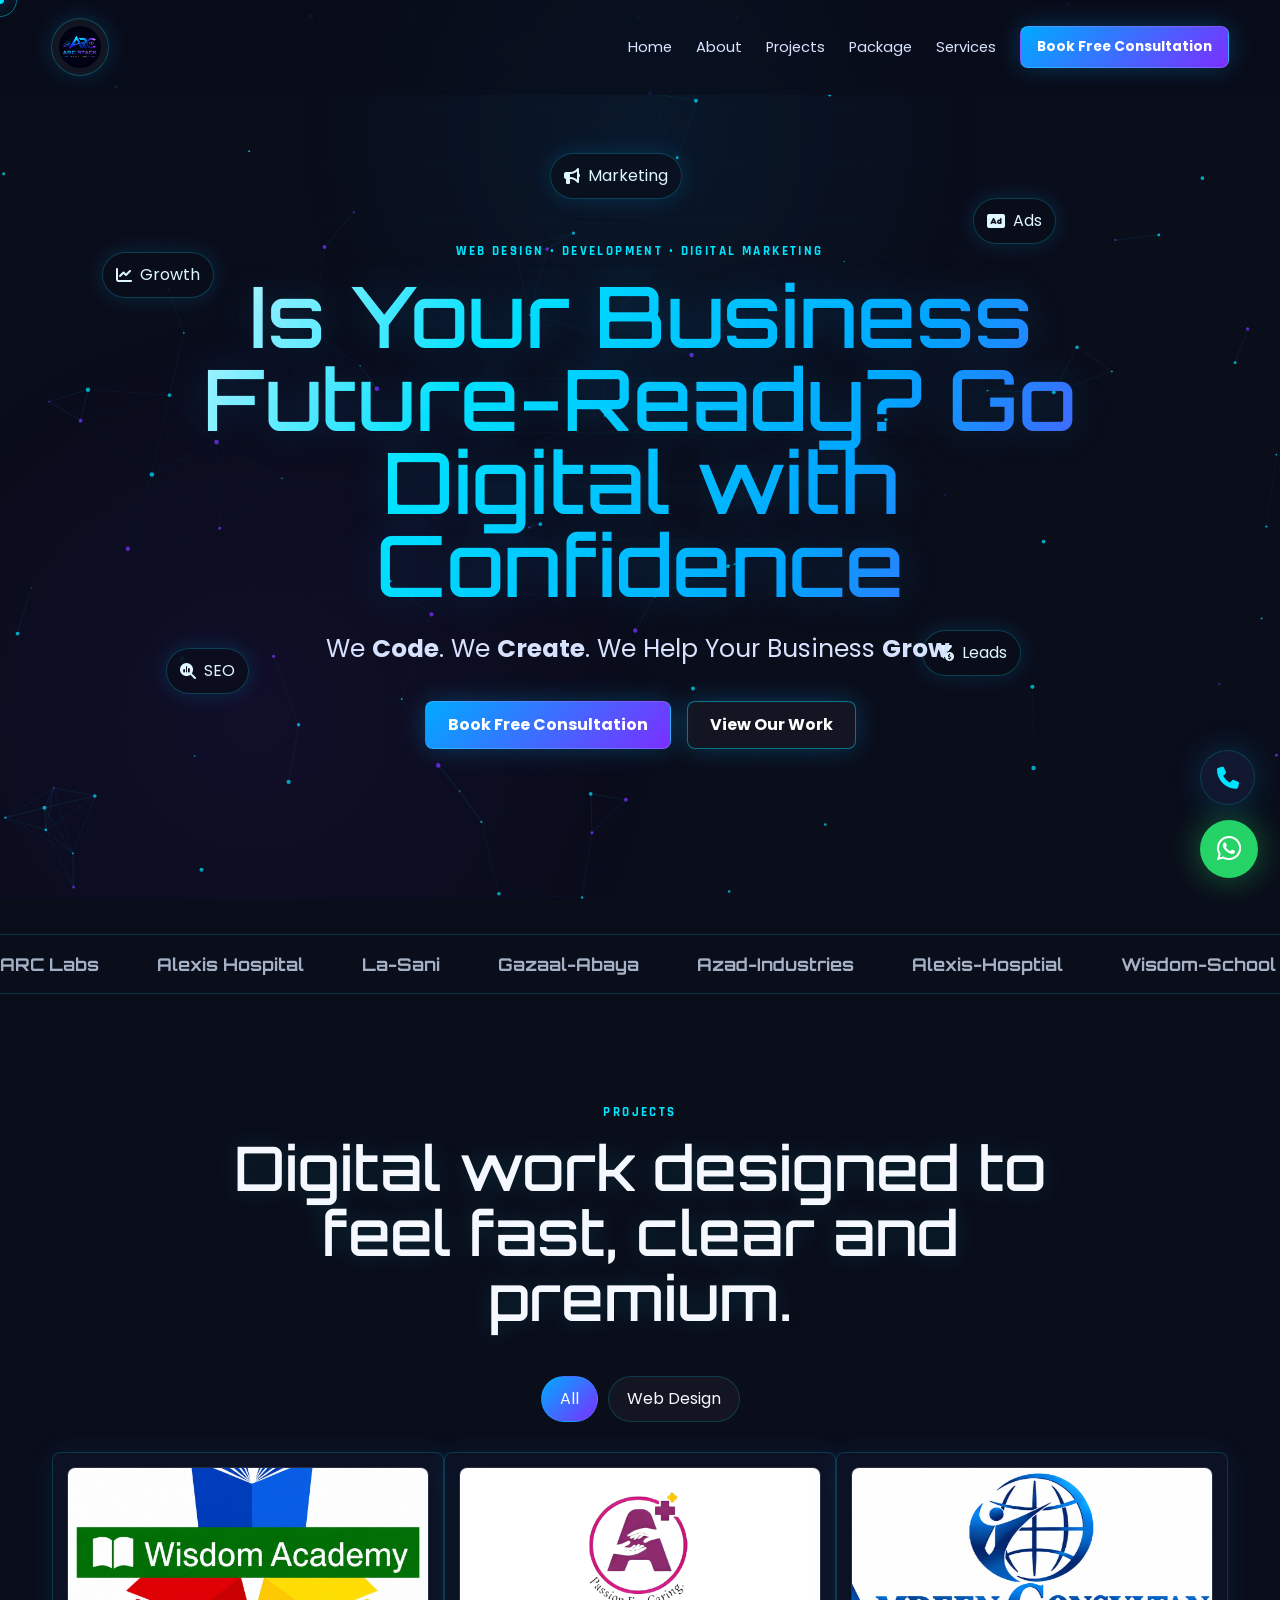
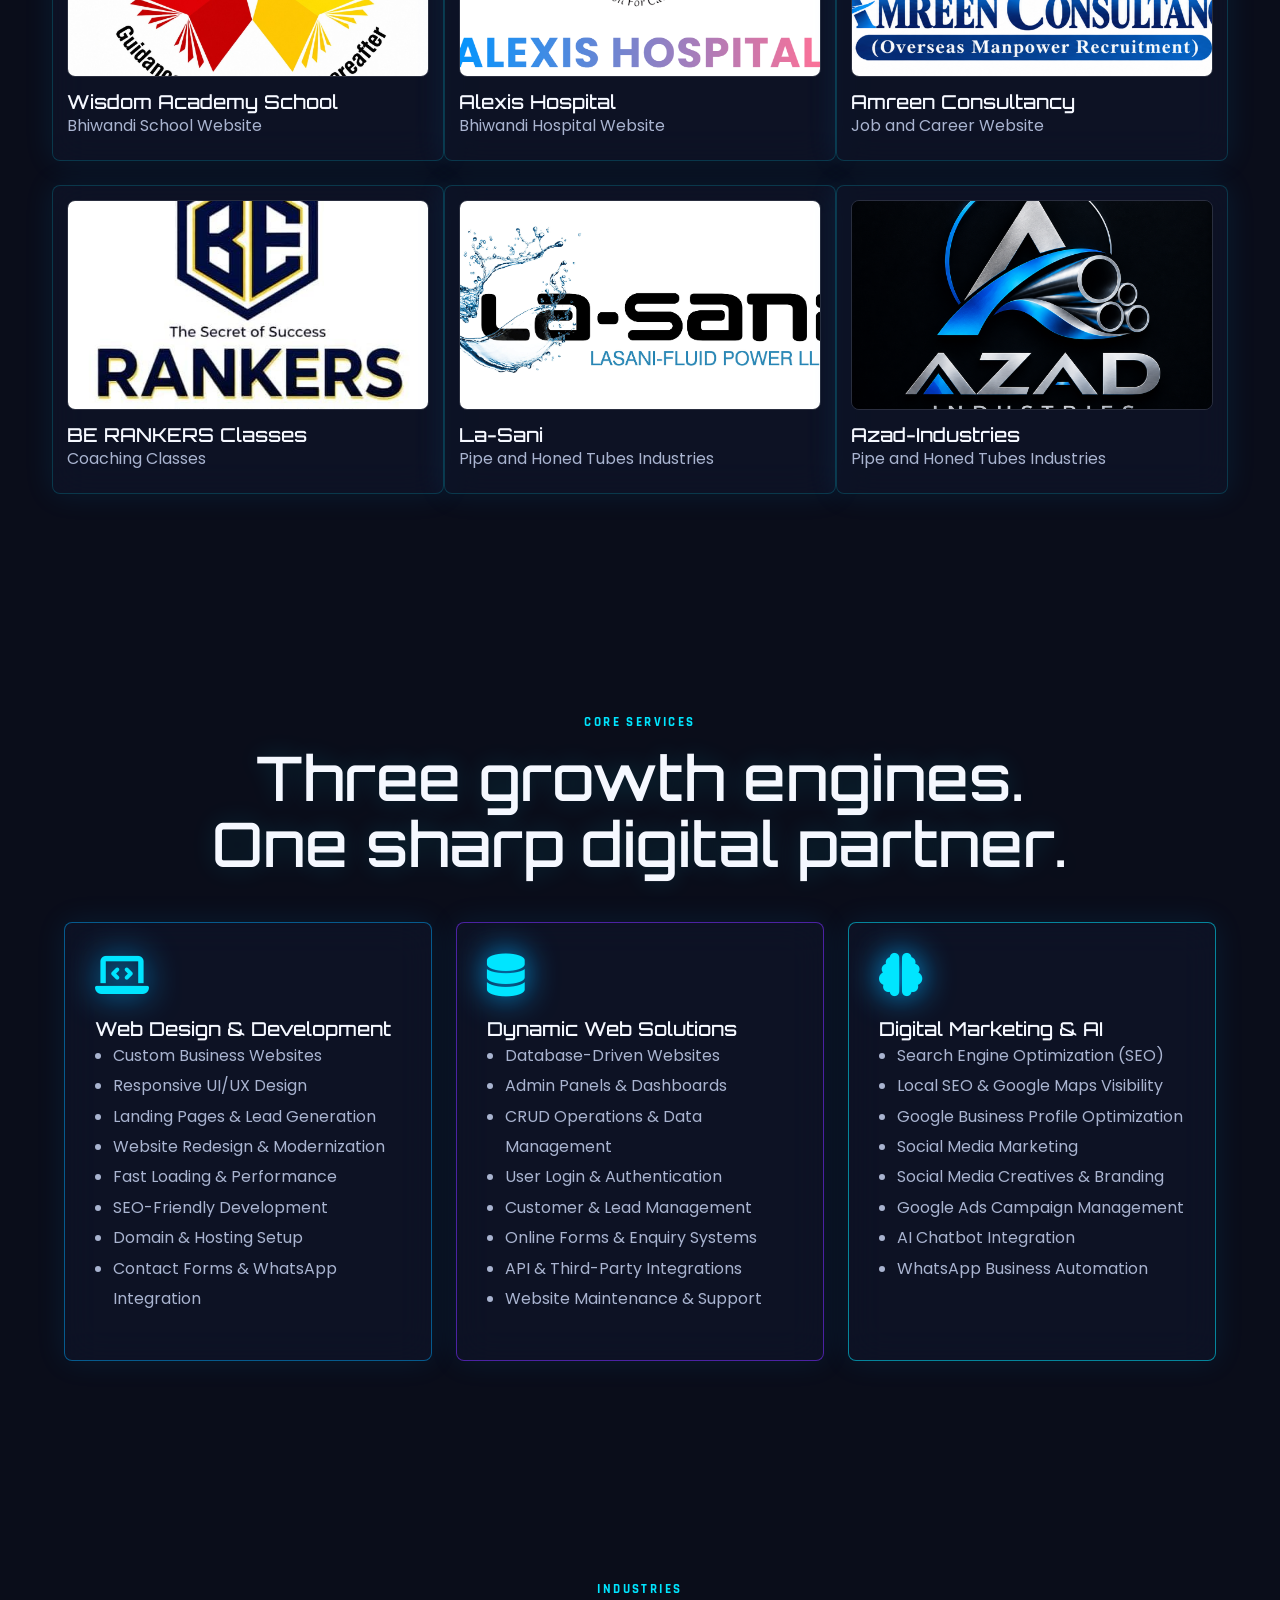
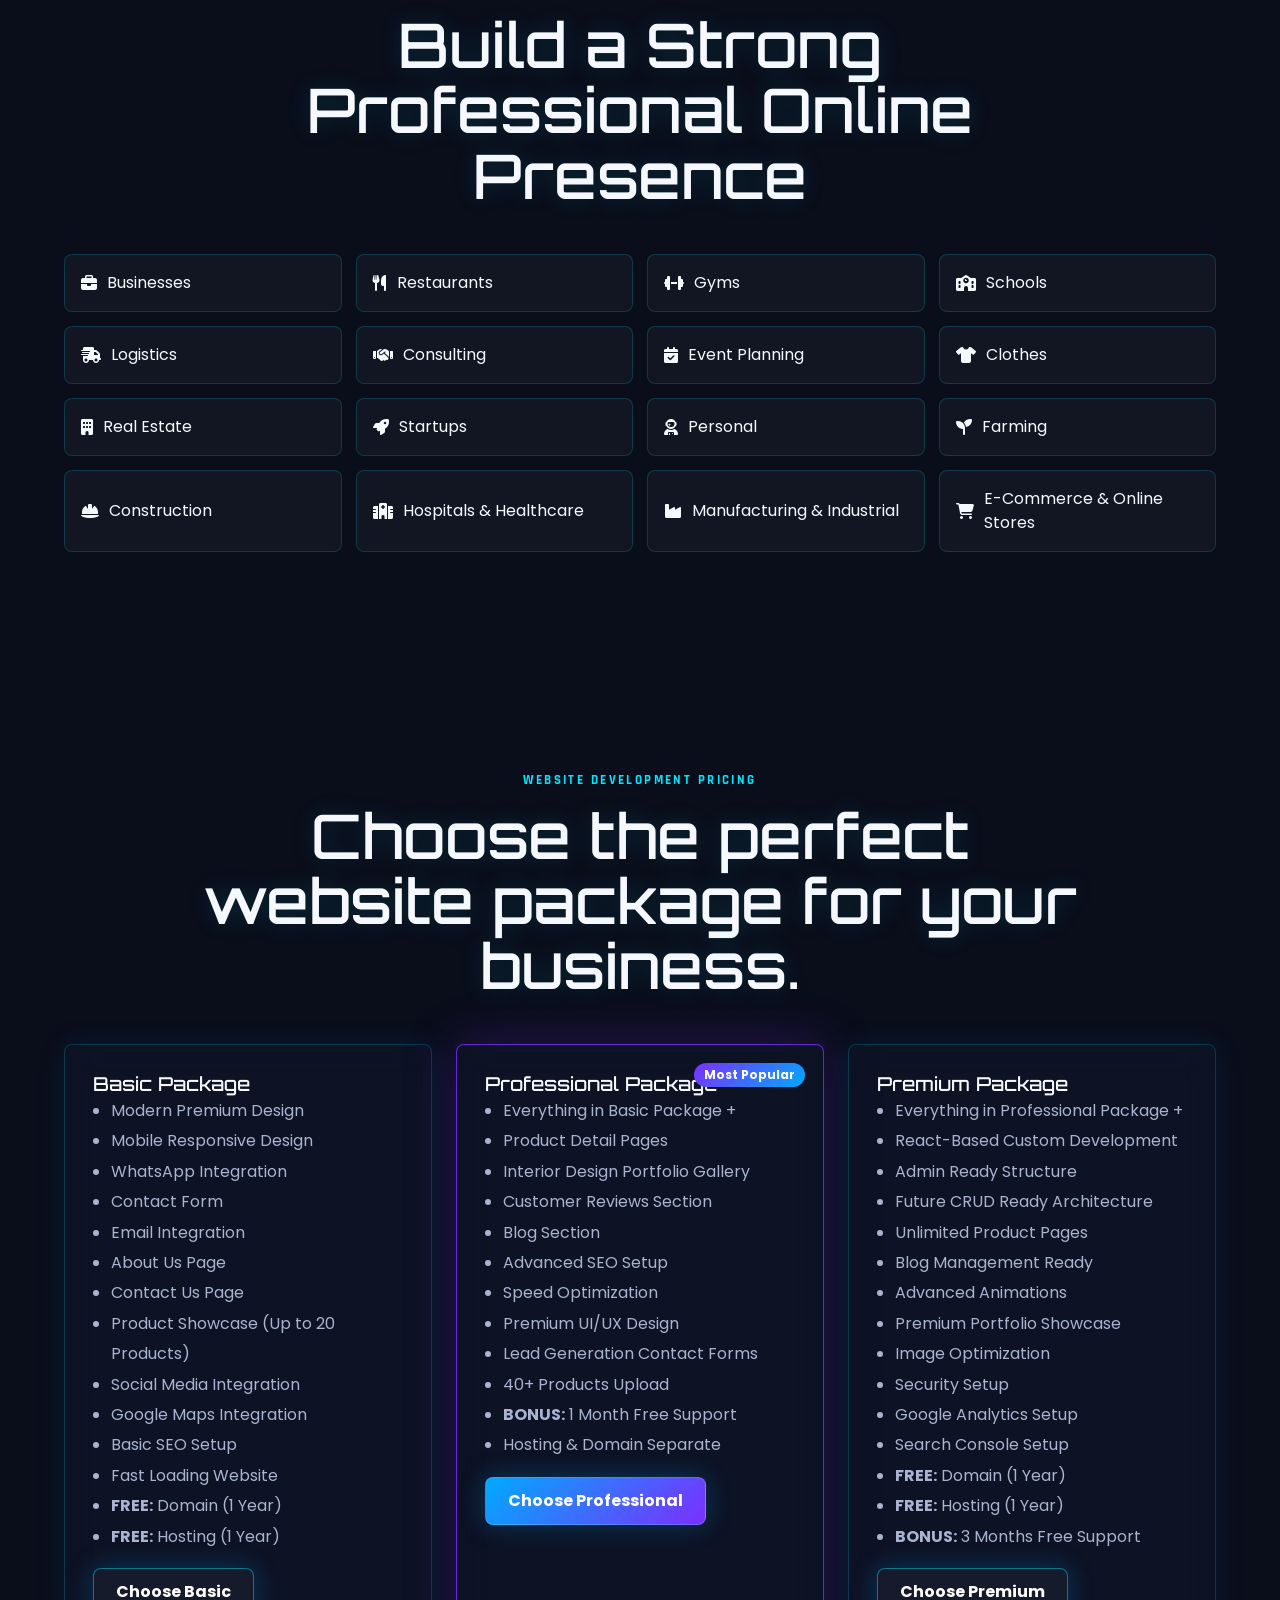
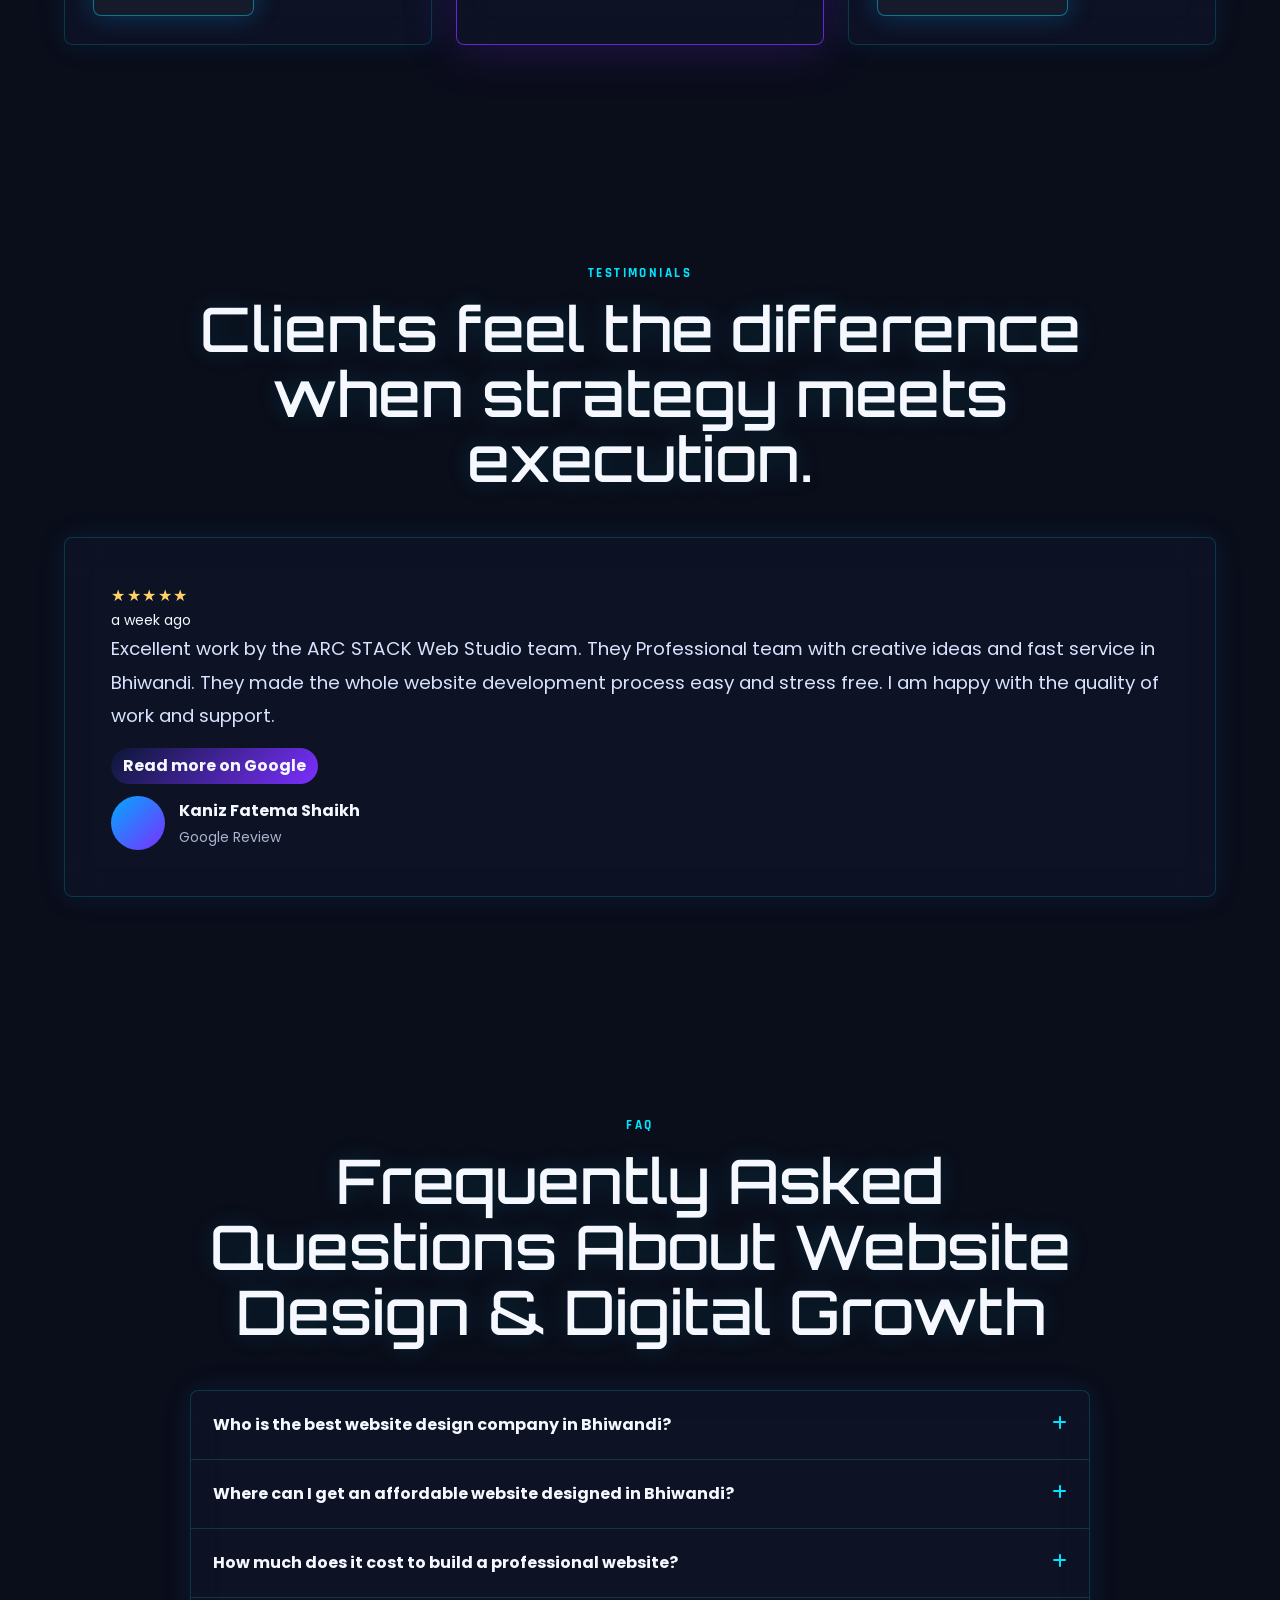
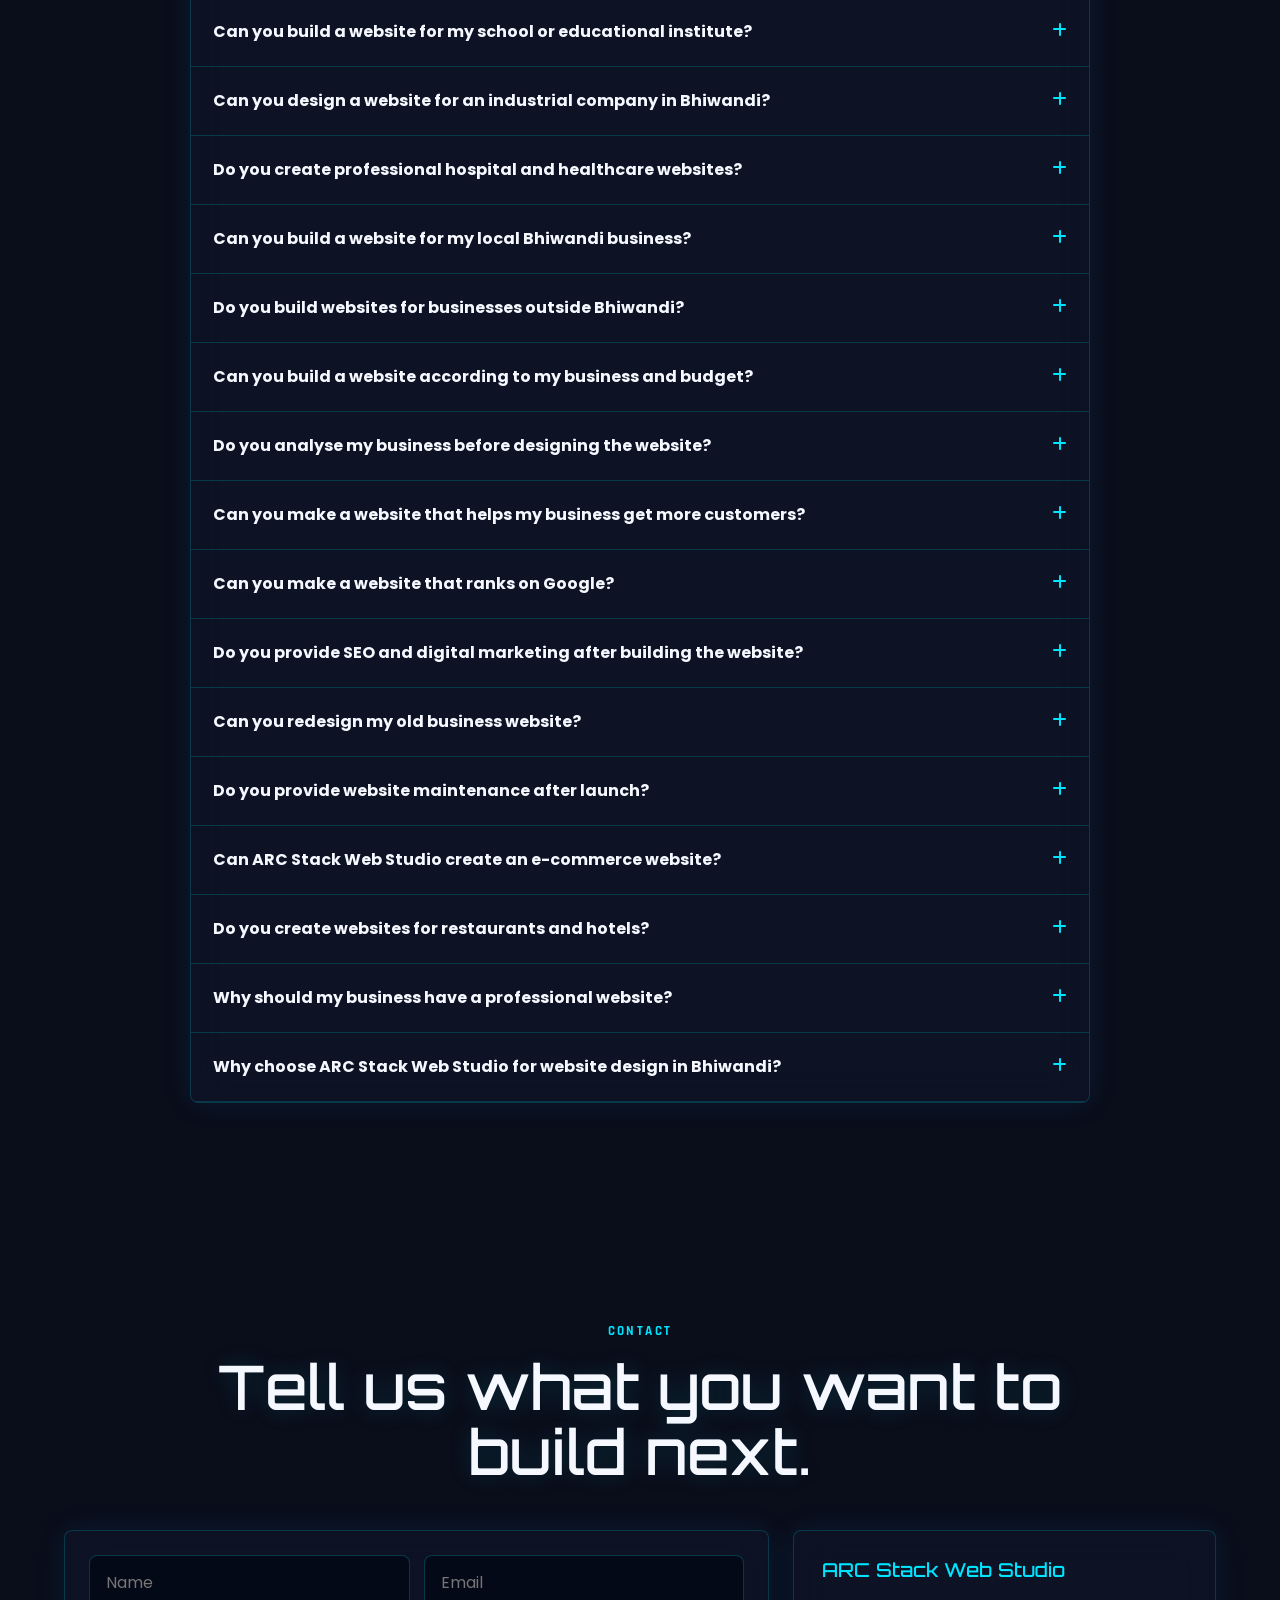
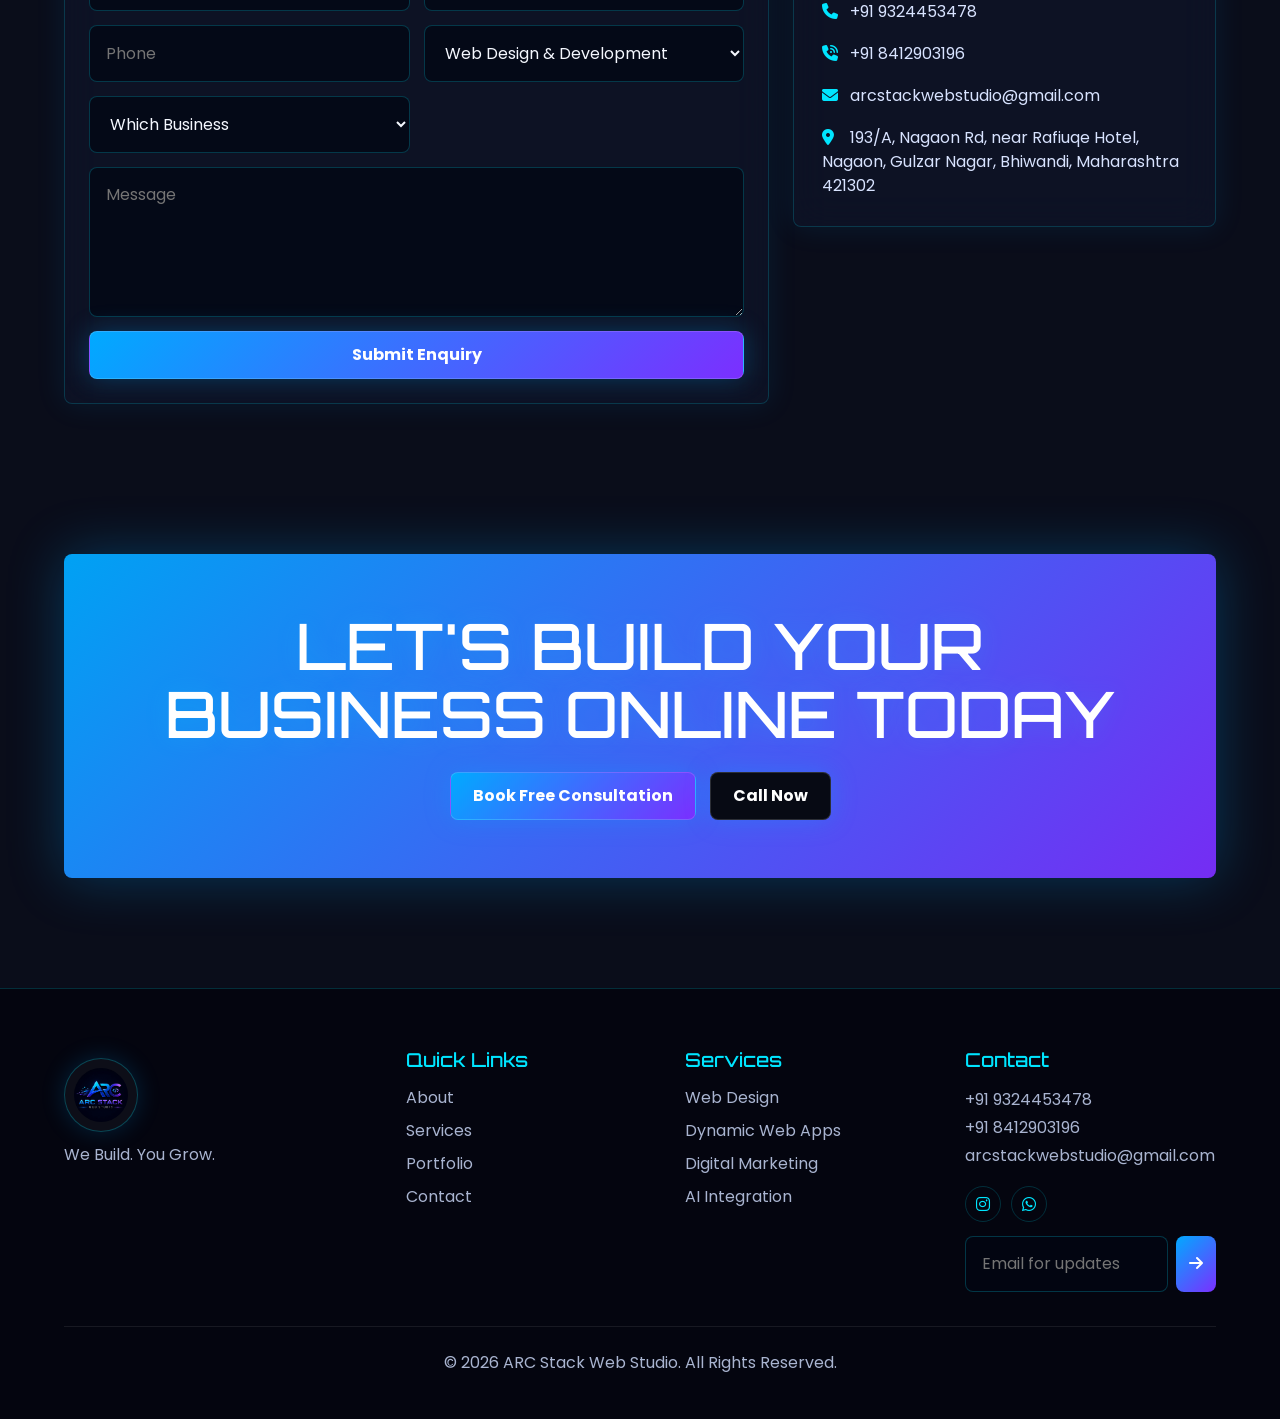
<file: index.html>
<!DOCTYPE html>
<html lang="en">

<head>
  <meta charset="UTF-8">
  <meta name="viewport" content="width=device-width, initial-scale=1.0">
  <meta name="description"
    content="ARC Stack Web Studio builds premium websites, dynamic web systems, SEO and digital marketing campaigns for future-ready businesses.">
  <meta name="keywords"
    content="ARC Stack Web Studio, web design, web development, digital marketing, SEO, AI chatbot, portfolio">
  <meta name="author" content="ARC Stack Web Studio">
  <meta property="og:title" content="ARC Stack Web Studio | Web Design, Development & Digital Marketing">
  <meta property="og:description" content="Code. Create. Grow.">
  <meta property="og:type" content="website">
  <meta property="og:url" content="https://www.arcstack.in">
  <meta property="og:image" content="https://www.arcstack.in/og-image.jpg">
  <meta name="theme-color" content="#0A0D1A">
  <link rel="icon" type="image/jpeg" href="assets/arc-stack-logo.jpeg">
  <title>ARC Stack Web Studio | Future-Ready Digital Growth</title>
  <link rel="preconnect" href="https://fonts.googleapis.com">
  <link rel="preconnect" href="https://fonts.gstatic.com" crossorigin>
  <link
    href="https://fonts.googleapis.com/css2?family=Orbitron:wght@600;700;800&family=Poppins:wght@300;400;500;600;700&family=Rajdhani:wght@500;600;700&display=swap"
    rel="stylesheet">
  <link rel="stylesheet" href="https://cdnjs.cloudflare.com/ajax/libs/font-awesome/6.5.2/css/all.min.css">
  <link href="https://cdn.jsdelivr.net/npm/bootstrap@5.3.3/dist/css/bootstrap.min.css" rel="stylesheet">
  <link rel="stylesheet" href="styles.css">
</head>

<body>
  <div class="loader" id="loader" aria-hidden="true">
    <img class="loader-mark" src="assets/arc-stack-logo.jpeg" alt="ARC Stack Web Studio logo">
    <div class="loader-line"></div>
  </div>

  <div class="cursor-dot" id="cursorDot"></div>
  <div class="cursor-ring" id="cursorRing"></div>
  <canvas id="particleCanvas" aria-hidden="true"></canvas>

  <header class="site-header" id="siteHeader">
    <a class="logo" href="index.html" aria-label="ARC Stack Web Studio home">
      <img src="assets/arc-stack-logo.jpeg" alt="ARC Stack Web Studio logo">
    </a>
    <button class="nav-toggle" id="navToggle" aria-label="Open navigation" aria-expanded="false">
      <span></span><span></span><span></span>
    </button>
    <nav class="nav-links" id="navLinks">
      <a class="nav-link active" href="index.html">Home</a>
      <a class="nav-link" href="aboutus.html">About</a>
      <a class="nav-link" href="#project">Projects</a>
      <a class="nav-link" href="#package">Package</a>
      <a class="nav-link" href="#services">Services</a>
      <!-- <a href="#contact">Contact</a> -->
      <a class="btn btn-small magnetic" href="#contact">Book Free Consultation</a>
    </nav>
  </header>

  <main>
    <section class="hero section" id="hero">
      <div class="circuit-grid"></div>
      <div class="floating-icons" aria-hidden="true">
        <span style="--x:8%;--y:28%;--d:0s"><i class="fa-solid fa-chart-line"></i> Growth</span>
        <span style="--x:76%;--y:22%;--d:1s"><i class="fa-solid fa-rectangle-ad"></i> Ads</span>
        <span style="--x:13%;--y:72%;--d:2s"><i class="fa-solid fa-magnifying-glass-chart"></i> SEO</span>
        <span style="--x:72%;--y:70%;--d:.5s"><i class="fa-solid fa-filter-circle-dollar"></i> Leads</span>
        <span style="--x:43%;--y:17%;--d:1.5s"><i class="fa-solid fa-bullhorn"></i> Marketing</span>
      </div>
      <div class="hero-content reveal">
        <p class="eyebrow">Web Design • Development • Digital Marketing</p>
        <h1>Is Your Business Future-Ready? Go Digital with Confidence</h1>
        <p class="hero-subtitle">We <strong>Code</strong>. We <strong>Create</strong>. We Help Your Business <strong> Grow</strong>.</p>
        <div class="hero-actions">
          <a class="btn magnetic" href="#contact">Book Free Consultation</a>
          <a class="btn btn-outline magnetic" href="#project">View Our Work</a>
        </div>
      </div>
    </section>

    <!-- Company Logo Marquee -->
    <div class="logo-marquee reveal">
      <div>
        <span>ARC Labs</span><span>Alexis
          Hospital</span><span>La-Sani</span><span>Gazaal-Abaya</span><span>Azad-Industries</span><span>Alexis-Hosptial</span><span>Wisdom-School</span><span>Rconstructivo</span><span>ARC
          Labs</span><span>Wisdom-School</span><span>Gazaal-Abaya</span><span>Alexis Hospital</span><span>La-Sani</span>
      </div>
    </div>

    <!-- My Projects -->
    <section class="section" id="project">
      <div class="section-heading reveal">
        <p class="eyebrow">PROJECTS</p>
        <h2>Digital work designed to feel fast, clear and premium.</h2>
      </div>
      <div class="filters reveal" role="tablist" aria-label="Portfolio filters">
        <button class="active" data-filter="all">All</button>
        <button data-filter="web">Web Design</button>
      </div>
      <div class="portfolio-grid row g-4">

        <article class="project-card reveal col-12 col-md-6 col-lg-4" data-category="web">
          <div class="mockup">
            <img src="./assets/Wisdom-school-logo.jpeg" alt="Wisdom Academy School Logo">
          </div>
          <h3>Wisdom Academy School</h3>
          <p>Bhiwandi School Website</p>
          <a href="https://wisdomacademyschool.com/" target="_blank" rel="noopener noreferrer">
            View Project
          </a>
        </article>

         <article class="project-card reveal col-12 col-md-6 col-lg-4" data-category="web">
          <div class="mockup">
            <img src="./assets/alexis-hospital.png" alt="ALEXIS HOSPITAL">
          </div>
          <h3>Alexis Hospital</h3>
          <p>Bhiwandi Hospital Website</p><a href="https://alexishospitalbhiwandi.com/">View Project</a>
        </article>

        <article class="project-card reveal col-12 col-md-6 col-lg-4" data-category="web">
          <div class="mockup">
            <img src="./assets/Amreen Consultancy Logo.png" alt="Amreen Consultancy">
          </div>
          <h3>Amreen Consultancy</h3>
          <p>Job and Career Website</p><a href="https://amreenconsultancy.com/">View Project</a>
        </article>

         <article class="project-card reveal col-12 col-md-6 col-lg-4" data-category="web">
          <div class="mockup">
            <img src="./assets/BE RANKERS Logo.jpeg" alt="BE RANKERS Logo">
          </div>
          <h3>BE RANKERS Classes</h3>
          <p>Coaching Classes</p>
          <a href="https://berankersclasses.com/" target="_blank" rel="noopener noreferrer">
            View Project
          </a>
        </article>

        <article class="project-card reveal col-12 col-md-6 col-lg-4" data-category="web">
          <div class="mockup">
            <img src="./assets/lasani-logo-white.png" alt="La-Sani Logo">
          </div>
          <h3>La-Sani</h3>
          <p>Pipe and Honed Tubes Industries</p><a href="https://www.la-sani.com/">View Project</a>
        </article>      

        <article class="project-card reveal col-12 col-md-6 col-lg-4" data-category="marketing">
          <div class="mockup ">
            <img src="./assets/Logo Fav.png" alt="Azad-Industries Logo">
          </div>
          <h3>Azad-Industries</h3>
          <p>Pipe and Honed Tubes Industries</p><a href="https://www.azadindustries.store/">View Project</a>
        </article>

        <!-- <article class="project-card reveal col-12 col-md-6 col-lg-4" data-category="seo">
          <div class="mockup ">
            <img src="./assets/Logistic.png" alt="LogisticIndustries Logo">
          </div>
          <h3>LogisticIndustries</h3>
          <p>Marketing</p><a href="https://ashh-khan.github.io/Ashnab-LogisticIndustries/">View Project</a>
        </article> -->
      </div>
    </section>

    <section class="section" id="services">
      <div class="section-heading reveal">
        <p class="eyebrow">Core Services</p>
        <h2>Three growth engines. One sharp digital partner.</h2>
      </div>

      <div class="service-grid">

        <!-- Web Design & Development -->
        <article class="service-card tilt reveal blue">
          <i class="fa-solid fa-laptop-code"></i>
          <h3>Web Design & Development</h3>
          <ul>
            <li>Custom Business Websites</li>
            <li>Responsive UI/UX Design</li>
            <li>Landing Pages & Lead Generation</li>
            <li>Website Redesign & Modernization</li>
            <li>Fast Loading & Performance</li>
            <li>SEO-Friendly Development</li>
            <li>Domain & Hosting Setup</li>
            <li>Contact Forms & WhatsApp Integration</li>
          </ul>
        </article>

        <!-- Dynamic Web Solutions -->
        <article class="service-card tilt reveal purple">
          <i class="fa-solid fa-database"></i>
          <h3>Dynamic Web Solutions</h3>
          <ul>
            <li>Database-Driven Websites</li>
            <li>Admin Panels & Dashboards</li>
            <li>CRUD Operations & Data Management</li>
            <li>User Login & Authentication</li>
            <li>Customer & Lead Management</li>
            <li>Online Forms & Enquiry Systems</li>
            <li>API & Third-Party Integrations</li>
            <li>Website Maintenance & Support</li>
          </ul>
        </article>

        <!-- Digital Marketing & AI -->
        <article class="service-card tilt reveal cyan">
          <i class="fa-solid fa-brain"></i>
          <h3>Digital Marketing & AI</h3>
          <ul>
            <li>Search Engine Optimization (SEO)</li>
            <li>Local SEO & Google Maps Visibility</li>
            <li>Google Business Profile Optimization</li>
            <li>Social Media Marketing</li>
            <li>Social Media Creatives & Branding</li>
            <li>Google Ads Campaign Management</li>
            <li>AI Chatbot Integration</li>
            <li>WhatsApp Business Automation</li>
          </ul>
        </article>

      </div>
    </section>

    <section class="section industries" id="industries">
      <div class="section-heading reveal">
        <p class="eyebrow">Industries</p>
        <h2>Build a Strong Professional Online Presence</h2>
      </div>
      <div class="industry-grid reveal">
        <span><i class="fa-solid fa-briefcase"></i>Businesses</span>
        <span><i class="fa-solid fa-utensils"></i>Restaurants</span>
        <span><i class="fa-solid fa-dumbbell"></i>Gyms</span>
        <span><i class="fa-solid fa-school"></i>Schools</span>
        <span><i class="fa-solid fa-truck-fast"></i>Logistics</span>
        <span><i class="fa-solid fa-handshake"></i>Consulting</span>
        <span><i class="fa-solid fa-calendar-check"></i>Event Planning</span>
        <span><i class="fa-solid fa-shirt"></i>Clothes</span>
        <span><i class="fa-solid fa-building"></i>Real Estate</span>
        <span><i class="fa-solid fa-rocket"></i>Startups</span>
        <span><i class="fa-solid fa-user-astronaut"></i>Personal</span>
        <span><i class="fa-solid fa-seedling"></i>Farming</span>
        <span><i class="fa-solid fa-helmet-safety"></i>Construction</span>
        <span><i class="fa-solid fa-hospital"></i>Hospitals & Healthcare</span>
        <span><i class="fa-solid fa-industry"></i>Manufacturing & Industrial</span>
        <span><i class="fa-solid fa-cart-shopping"></i>E-Commerce & Online Stores</span>
      </div>
    </section>

    <section class="section" id="package">
      <div class="section-heading reveal">
        <p class="eyebrow">Website Development Pricing</p>
        <h2>Choose the perfect website package for your business.</h2>
      </div>

      <div class="pricing-grid">

        <!-- Basic Package -->
        <article class="price-card reveal">
          <h3>Basic Package</h3>
          <!-- <div class="price">₹32,999</div> -->

          <ul>
            <li>Modern Premium Design</li>
            <li>Mobile Responsive Design</li>
            <li>WhatsApp Integration</li>
            <li>Contact Form</li>
            <li>Email Integration</li>
            <li>About Us Page</li>
            <li>Contact Us Page</li>
            <li>Product Showcase (Up to 20 Products)</li>
            <li>Social Media Integration</li>
            <li>Google Maps Integration</li>
            <li>Basic SEO Setup</li>
            <li>Fast Loading Website</li>
            <li><strong>FREE:</strong> Domain (1 Year)</li>
            <li><strong>FREE:</strong> Hosting (1 Year)</li>
          </ul>

          <a class="btn btn-outline magnetic" href="#contact">Choose Basic</a>
        </article>

        <!-- Professional Package -->
        <article class="price-card featured reveal">
          <div class="badge">Most Popular</div>

          <h3>Professional Package</h3>
          <!-- <div class="price">₹51,999</div> -->

          <ul>
            <li>Everything in Basic Package +</li>
            <li>Product Detail Pages</li>
            <li>Interior Design Portfolio Gallery</li>
            <li>Customer Reviews Section</li>
            <li>Blog Section</li>
            <li>Advanced SEO Setup</li>
            <li>Speed Optimization</li>
            <li>Premium UI/UX Design</li>
            <li>Lead Generation Contact Forms</li>
            <li>40+ Products Upload</li>
            <li><strong>BONUS:</strong> 1 Month Free Support</li>
            <li>Hosting & Domain Separate</li>
          </ul>

          <a class="btn magnetic" href="#contact">Choose Professional</a>
        </article>

        <!-- Premium Package -->
        <article class="price-card reveal">
          <h3>Premium Package</h3>
          <!-- <div class="price">₹99,999</div> -->

          <ul>
            <li>Everything in Professional Package +</li>
            <li>React-Based Custom Development</li>
            <li>Admin Ready Structure</li>
            <li>Future CRUD Ready Architecture</li>
            <li>Unlimited Product Pages</li>
            <li>Blog Management Ready</li>
            <li>Advanced Animations</li>
            <li>Premium Portfolio Showcase</li>
            <li>Image Optimization</li>
            <li>Security Setup</li>
            <li>Google Analytics Setup</li>
            <li>Search Console Setup</li>
            <li><strong>FREE:</strong> Domain (1 Year)</li>
            <li><strong>FREE:</strong> Hosting (1 Year)</li>
            <li><strong>BONUS:</strong> 3 Months Free Support</li>
          </ul>

          <a class="btn btn-outline magnetic" href="#contact">Choose Premium</a>
        </article>

      </div>
    </section>

    <!-- Digital work designed -->
    <!-- <section class="section" id="pricing">
      <div class="section-heading reveal">
        <p class="eyebrow">Digital Marketing Pricing</p>
        <h2>Clear packages for predictable growth.</h2>
      </div>
      <div class="pricing-grid">
        <article class="price-card reveal">
          <h3>Starter</h3>
          <div class="price">₹19,999<span>/month</span></div>
          <ul>
            <li>Google Business Profile Optimization</li>
            <li>Instagram Marketing</li>
            <li>Facebook Marketing</li>
            <li>WhatsApp Business Setup</li>
            <li>12 Creative Posts/Month</li>
            <li>Monthly Performance Report</li>
            <li>Basic Competitor Analysis</li>
            <li>BONUS: Social Media Profile Optimization</li>
          </ul>
          <a class="btn btn-outline magnetic" href="#contact">Choose Starter</a>
        </article>
        <article class="price-card featured reveal">
          <div class="badge">Most Popular</div>
          <h3>Growth</h3>
          <div class="price">₹32,999<span>/month</span></div>
          <ul>
            <li>Everything in Starter + Local SEO Optimization</li>
            <li>Meta Ads Management</li>
            <li>Review Management</li>
            <li>Festival Campaigns</li>
            <li>20 Creative Posts/Month</li>
            <li>Reels & Story Marketing</li>
            <li>Lead Generation Campaigns</li>
            <li>Monthly Strategy Call</li>
            <li>BONUS: Free Ad Creative Design + Priority Support</li>
          </ul>
          <a class="btn magnetic" href="#contact">Choose Growth</a>
        </article>
        <article class="price-card reveal">
          <h3>Premium</h3>
          <div class="price">₹55,999<span>/month</span></div>
          <ul>
            <li>Everything in Growth + Google Ads Management</li>
            <li>Website Management</li>
            <li>Influencer Marketing</li>
            <li>Corporate Lead Generation</li>
            <li>Advanced Reporting Dashboard</li>
            <li>Conversion Tracking Setup</li>
            <li>Landing Page Optimization</li>
            <li>30+ Creative Posts & Reels</li>
            <li>Advanced Audience Targeting</li>
            <li>BONUS: Dedicated Account Manager + Weekly Performance Review + Premium Marketing Strategy</li>
          </ul>
          <a class="btn btn-outline magnetic" href="#contact">Choose Premium</a>
        </article>
      </div>
    </section> -->



    <section class="section testimonials" id="testimonials">
      <div class="section-heading reveal">
        <p class="eyebrow">Testimonials</p>
        <h2>Clients feel the difference when strategy meets execution.</h2>
      </div>
      <div class="testimonial-shell reveal">
        <div class="testimonial-track" id="testimonialTrack">
          <article>
            <div class="stars">★★★★★</div>
            <small class="review-date">a week ago</small>
            <p class="review-text">
              Excellent work by the ARC STACK Web Studio team. They Professional team with creative ideas and fast
              service in Bhiwandi. They made the whole website development process easy and stress free. I am happy with
              the quality of work and support.
            </p>
            <a href="https://www.google.com/maps/contrib/113492910706379767014/reviews/@19.3018435,73.0702291,17z/data=!3m1!4b1!4m3!8m2!3m1!1e1?hl=en-GB&entry=ttu&g_ep=EgoyMDI2MDgwNS4xIKXMDSoASAFQAw%3D%3D"
              target="_blank" rel="noopener noreferrer" class="google-review-link">Read more on Google</a>
            <div class="client"><span></span><strong>Kaniz Fatema Shaikh</strong><small>Google Review</small></div>
          </article>
          <article>
            <div class="stars">★★★★★</div>
            <small class="review-date">a week ago</small>
            <p class="review-text">
              If you're looking for website design services in Bhiwandi, ARCSTACK Web Studio is a great choice. Their
              team is talented, responsive, and delivers high-quality work.
            </p>
            <a href="https://www.google.com/maps/contrib/106813891261470669060/place/ChIJwwBx5_W95zsRaUCs-b3EvB0/@19.3018435,73.0702291,17z/data=!4m6!1m5!8m4!1e1!2s106813891261470669060!3m1!1e1?hl=en-GB&entry=ttu&g_ep=EgoyMDI2MDgwNS4xIKXMDSoASAFQAw%3D%3D"
              target="_blank" rel="noopener noreferrer" class="google-review-link">Read more on Google</a>
            <div class="client"><span></span><strong>Zain Shaikh</strong><small>Google Review</small></div>
          </article>
          <article>
            <div class="stars">★★★★★</div>
            <small class="review-date">a week ago</small>
            <p class="review-text">
              ARC STACK Web Studio did an amazing job designing our website. Their team is professional, creative, and
              delivers excellent quality in Bhiwandi.
            </p>
            <a href="https://www.google.com/maps/contrib/108896354093778835735/place/ChIJwwBx5_W95zsRaUCs-b3EvB0/@19.3018435,73.0650793,16z/data=!4m6!1m5!8m4!1e1!2s108896354093778835735!3m1!1e1?hl=en-GB&entry=ttu&g_ep=EgoyMDI2MDgwNS4xIKXMDSoASAFQAw%3D%3D"
              target="_blank" rel="noopener noreferrer" class="google-review-link">Read more on Google</a>
            <div class="client"><span></span><strong>Shaikh Kaif</strong><small>Google Review</small></div>
          </article>
        </div>
      </div>
    </section>

    <!-- FAQ Questions  -->
    <section class="section faq" id="faq">
      <div class="section-heading reveal">
        <p class="eyebrow">FAQ</p>
        <h2>Frequently Asked Questions About Website Design & Digital Growth</h2>
      </div>

      <div class="faq-list reveal">
        <button class="faq-item">
          <span>Who is the best website design company in Bhiwandi?</span>
          <i class="fa-solid fa-plus"></i>
          <p>
            ARC Stack Web Studio provides professional website design and development
            for businesses in Bhiwandi and nearby areas, with a focus on modern design,
            business goals, SEO, performance and lead generation.
          </p>
        </button>

        <button class="faq-item">
          <span>Where can I get an affordable website designed in Bhiwandi?</span>
          <i class="fa-solid fa-plus"></i>
          <p>
            ARC Stack Web Studio offers professional and budget-friendly website
            solutions for startups, small businesses, schools, hospitals, restaurants
            and industrial companies in Bhiwandi.
          </p>
        </button>

        <button class="faq-item">
          <span>How much does it cost to build a professional website?</span>
          <i class="fa-solid fa-plus"></i>
          <p>
            Website cost depends on the number of pages, design requirements,
            functionality, content, SEO and integrations. We provide website packages
            based on the actual requirements and budget of the business.
          </p>
        </button>

        <button class="faq-item">
          <span>Can you build a website for my school or educational institute?</span>
          <i class="fa-solid fa-plus"></i>
          <p>
            Yes. We design professional school and education websites with sections
            for admissions, academics, facilities, events, galleries, notices,
            contact information, enquiry forms and other school requirements.
          </p>
        </button>

        <button class="faq-item">
          <span>Can you design a website for an industrial company in Bhiwandi?</span>
          <i class="fa-solid fa-plus"></i>
          <p>
            Yes. We create industrial and manufacturing websites that showcase
            products, services, infrastructure, capabilities, certifications,
            industries served, projects and business contact information.
          </p>
        </button>

        <button class="faq-item">
          <span>Do you create professional hospital and healthcare websites?</span>
          <i class="fa-solid fa-plus"></i>
          <p>
            Yes. We develop healthcare websites with service pages, doctor profiles,
            departments, facilities, appointment enquiries, patient information,
            location details and mobile-friendly designs.
          </p>
        </button>

        <button class="faq-item">
          <span>Can you build a website for my local Bhiwandi business?</span>
          <i class="fa-solid fa-plus"></i>
          <p>
            Yes. We build websites for local businesses including manufacturers,
            schools, hospitals, restaurants, retailers, service providers, professionals
            and other businesses looking to grow their online presence.
          </p>
        </button>

        <button class="faq-item">
          <span>Do you build websites for businesses outside Bhiwandi?</span>
          <i class="fa-solid fa-plus"></i>
          <p>
            Yes. ARC Stack Web Studio works with businesses beyond Bhiwandi and can
            create websites for clients across Mumbai, Maharashtra and other parts
            of India.
          </p>
        </button>

        <button class="faq-item">
          <span>Can you build a website according to my business and budget?</span>
          <i class="fa-solid fa-plus"></i>
          <p>
            Yes. Before development, we understand your business, target customers,
            competitors, services and goals so the website can be planned according
            to your business requirements and available budget.
          </p>
        </button>

        <button class="faq-item">
          <span>Do you analyse my business before designing the website?</span>
          <i class="fa-solid fa-plus"></i>
          <p>
            Yes. Our website planning process considers your business model, target
            audience, competitors, services, customer journey and online competition
            before deciding the website structure and content strategy.
          </p>
        </button>

        <button class="faq-item">
          <span>Can you make a website that helps my business get more customers?</span>
          <i class="fa-solid fa-plus"></i>
          <p>
            Yes. We focus on clear calls-to-action, enquiry forms, WhatsApp integration,
            local SEO, mobile responsiveness, fast performance and conversion-focused
            website structure to help turn visitors into potential customers.
          </p>
        </button>

        <button class="faq-item">
          <span>Can you make a website that ranks on Google?</span>
          <i class="fa-solid fa-plus"></i>
          <p>
            We build websites with SEO-friendly structure, technical SEO fundamentals,
            relevant content, proper headings, metadata, internal linking and local
            search considerations. Search rankings depend on many factors and cannot
            be guaranteed.
          </p>
        </button>

        <button class="faq-item">
          <span>Do you provide SEO and digital marketing after building the website?</span>
          <i class="fa-solid fa-plus"></i>
          <p>
            Yes. We provide SEO, Google Business Profile support, digital marketing,
            social media, advertising and ongoing website support depending on the
            business requirements.
          </p>
        </button>

        <button class="faq-item">
          <span>Can you redesign my old business website?</span>
          <i class="fa-solid fa-plus"></i>
          <p>
            Yes. We can redesign outdated websites with a modern responsive interface,
            improved user experience, better performance, stronger content structure
            and SEO-friendly improvements.
          </p>
        </button>

        <button class="faq-item">
          <span>Do you provide website maintenance after launch?</span>
          <i class="fa-solid fa-plus"></i>
          <p>
            Yes. Website maintenance can include content updates, image changes,
            new pages, landing pages, performance improvements, technical updates
            and ongoing website support.
          </p>
        </button>

        <button class="faq-item">
          <span>Can ARC Stack Web Studio create an e-commerce website?</span>
          <i class="fa-solid fa-plus"></i>
          <p>
            Yes. We can create product-based websites and e-commerce solutions with
            product pages, pricing, enquiries, WhatsApp ordering, payment integrations
            and other features according to the project requirements.
          </p>
        </button>

        <button class="faq-item">
          <span>Do you create websites for restaurants and hotels?</span>
          <i class="fa-solid fa-plus"></i>
          <p>
            Yes. Restaurant and hospitality websites can include menus, galleries,
            location maps, contact options, WhatsApp enquiries, booking enquiries,
            offers and mobile-friendly layouts.
          </p>
        </button>

        <button class="faq-item">
          <span>Why should my business have a professional website?</span>
          <i class="fa-solid fa-plus"></i>
          <p>
            A professional website gives customers a central place to understand your
            business, services, products, location and contact options while helping
            establish a stronger online presence and support marketing efforts.
          </p>
        </button>

        <button class="faq-item">
          <span>Why choose ARC Stack Web Studio for website design in Bhiwandi?</span>
          <i class="fa-solid fa-plus"></i>
          <p>
            ARC Stack Web Studio combines website design, development, SEO, business
            analysis and digital growth services to create websites that are designed
            around the actual goals and requirements of each business.
          </p>
        </button>

      </div>
    </section>


    <section class="section contact" id="contact">
      <div class="section-heading reveal">
        <p class="eyebrow">Contact</p>
        <h2>Tell us what you want to build next.</h2>
      </div>
      <div class="contact-grid">
        <form class="contact-form reveal">
          <input type="text" name="name" placeholder="Name" aria-label="Name" required pattern="[A-Za-z ]+"
            title="Please enter letters and spaces only">
          <input type="email" name="email" placeholder="Email" aria-label="Email" required>
          <input type="tel" name="phone" placeholder="Phone" aria-label="Phone" inputmode="numeric" maxlength="10"
            pattern="[6-9][0-9]{9}" title="Enter a valid 10-digit Indian mobile number" required>
          <select name="service" aria-label="Service">
            <option value="Web Design & Development">Web Design & Development</option>
            <option value="Dynamic Web Solutions">Dynamic Web Solutions</option>
            <option value="Digital Marketing & AI">Digital Marketing & AI</option>
          </select>
          <select name="budget" aria-label="Budget range" required>
            <option value="" disabled selected>Which Business</option>
            <option value="Restaurant">Restaurant</option>
            <option value="Enterprise">Enterprise</option>
            <option value="School & College">School & College</option>
            <option value="Hospital">Hospital</option>
            <option value="Construction">Construction</option>
            <option value="Other">Other</option>
          </select>
          <textarea name="message" placeholder="Message" aria-label="Message" maxlength="500" required></textarea>
          <button class="btn magnetic" type="submit">Submit Enquiry</button>
        </form>
        <div class="contact-details reveal">
          <h3>ARC Stack Web Studio</h3>

          <a href="tel:+919324453478">
            <i class="fa-solid fa-phone"></i> +91 9324453478
          </a>

          <a href="tel:+918412903196">
            <i class="fa-solid fa-phone-volume"></i> +91 8412903196
          </a>

          <a href="mailto:arcstackwebstudio@gmail.com">
            <i class="fa-solid fa-envelope"></i> arcstackwebstudio@gmail.com
          </a>

          <!-- <a href="https://arc-stack-portfolio.vercel.app/" target="_blank" rel="noopener noreferrer">
            <i class="fa-solid fa-globe"></i> arc-stack-portfolio.vercel.app
          </a> -->

          <a href="https://www.google.com/maps/place/ARCSTACK+Web+Studio/@19.3018485,73.0676542,17z/data=!3m1!4b1!4m6!3m5!1s0x3be7bdf5e77100c3:0x1dbcc4bdf9ac4069!8m2!3d19.3018435!4d73.0702291!16s%2Fg%2F11zd1gf28w?entry=ttu&g_ep=EgoyMDI2MDgxNy4wIKXMDSoASAFQAw%3D%3D"
            target="_blank" rel="noopener noreferrer">
            <i class="fa-solid fa-location-dot"></i>
            193/A, Nagaon Rd, near Rafiuqe Hotel, Nagaon, Gulzar Nagar, Bhiwandi, Maharashtra 421302
          </a>
        </div>
      </div>
    </section>

    <section class="cta-banner reveal">
      <h2>LET'S BUILD YOUR BUSINESS ONLINE TODAY</h2>
      <div><a class="btn magnetic" href="#contact">Book Free Consultation</a><a class="btn btn-dark magnetic"
          href="tel:+919324453478">Call Now</a></div>
    </section>
  </main>

  <footer class="footer">
    <div class="footer-grid">
      <div><a class="logo" href="#hero"><img src="assets/arc-stack-logo.jpeg" alt="ARC Stack Web Studio logo"></a>
        <p>We Build. You Grow.</p>
      </div>
      <div>
        <h3>Quick Links</h3><a href="#about">About</a><a href="#services">Services</a><a
          href="#portfolio">Portfolio</a><a href="#contact">Contact</a>
      </div>
      <div>
        <h3>Services</h3><a href="#services">Web Design</a><a href="#services">Dynamic Web Apps</a><a
          href="#package">Digital Marketing</a><a href="#services">AI Integration</a>
      </div>
      <div>
        <h3>Contact</h3>
        <p>+91 9324453478<br>+91 8412903196<br>arcstackwebstudio@gmail.com</p>
        <div class="socials">
          <a href="https://www.instagram.com/arcstackwebstudio?utm_source=qr&igsh=bno1M2EzNG45NnYy"><i
              class="fa-brands fa-instagram"></i></a>
          <!-- <a href="#"><i class="fa-brands fa-facebook-f"></i></a> -->
          <a href="https://wa.me/919324453478"><i class="fa-brands fa-whatsapp"></i></a>
          <!-- <a href="#"><i class="fa-brands fa-linkedin-in"></i></a> -->
        </div>
        <label class="newsletter"><input type="email" placeholder="Email for updates"><button><i
              class="fa-solid fa-arrow-right"></i></button></label>
      </div>
    </div>
    <p class="copyright">© 2026 ARC Stack Web Studio. All Rights Reserved.</p>
  </footer>

  <a class="call magnetic" href="tel:+919324453478" aria-label="Call ARC Stack Web Studio">
    <i class="fa-solid fa-phone"></i>
  </a>

  <a class="whatsapp magnetic" href="https://wa.me/919324453478" aria-label="Chat on WhatsApp"><i
      class="fa-brands fa-whatsapp"></i>
  </a>
  <script src="script.js"></script>
</body>

</html>
</file>
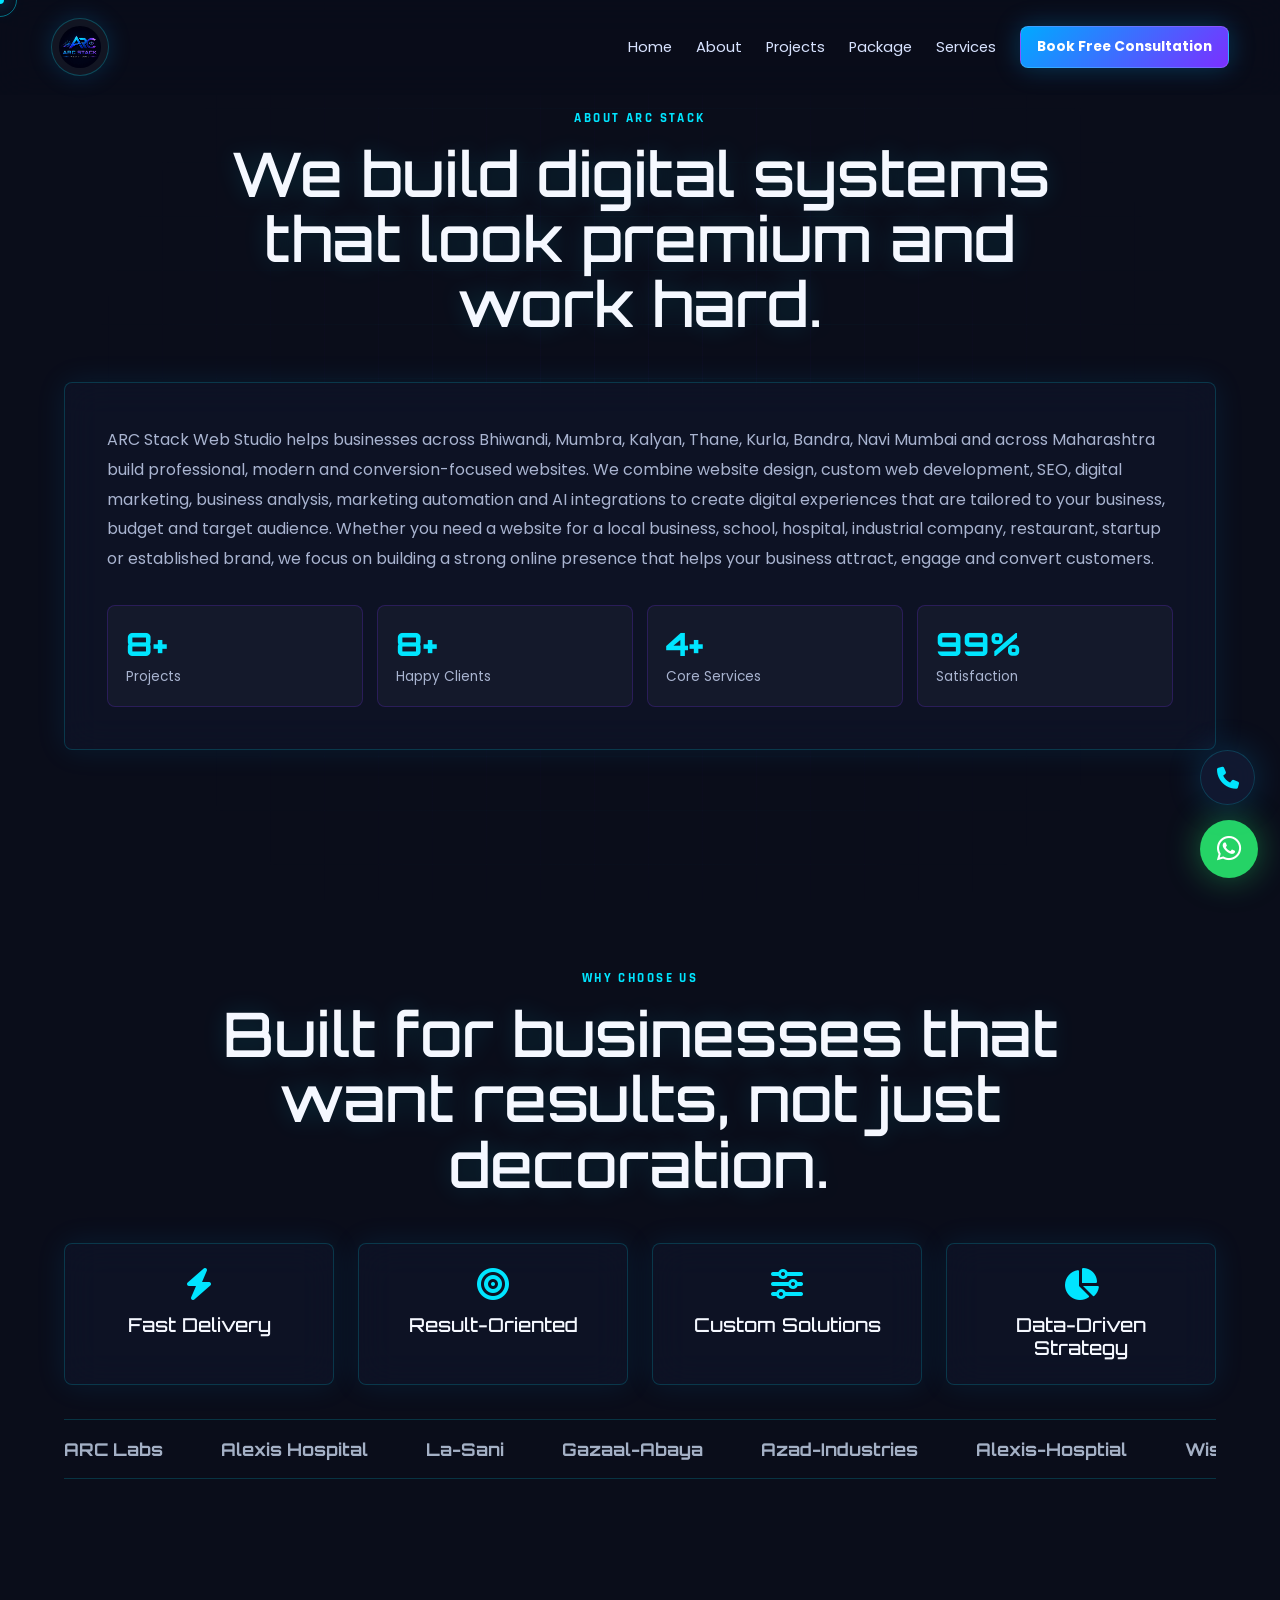
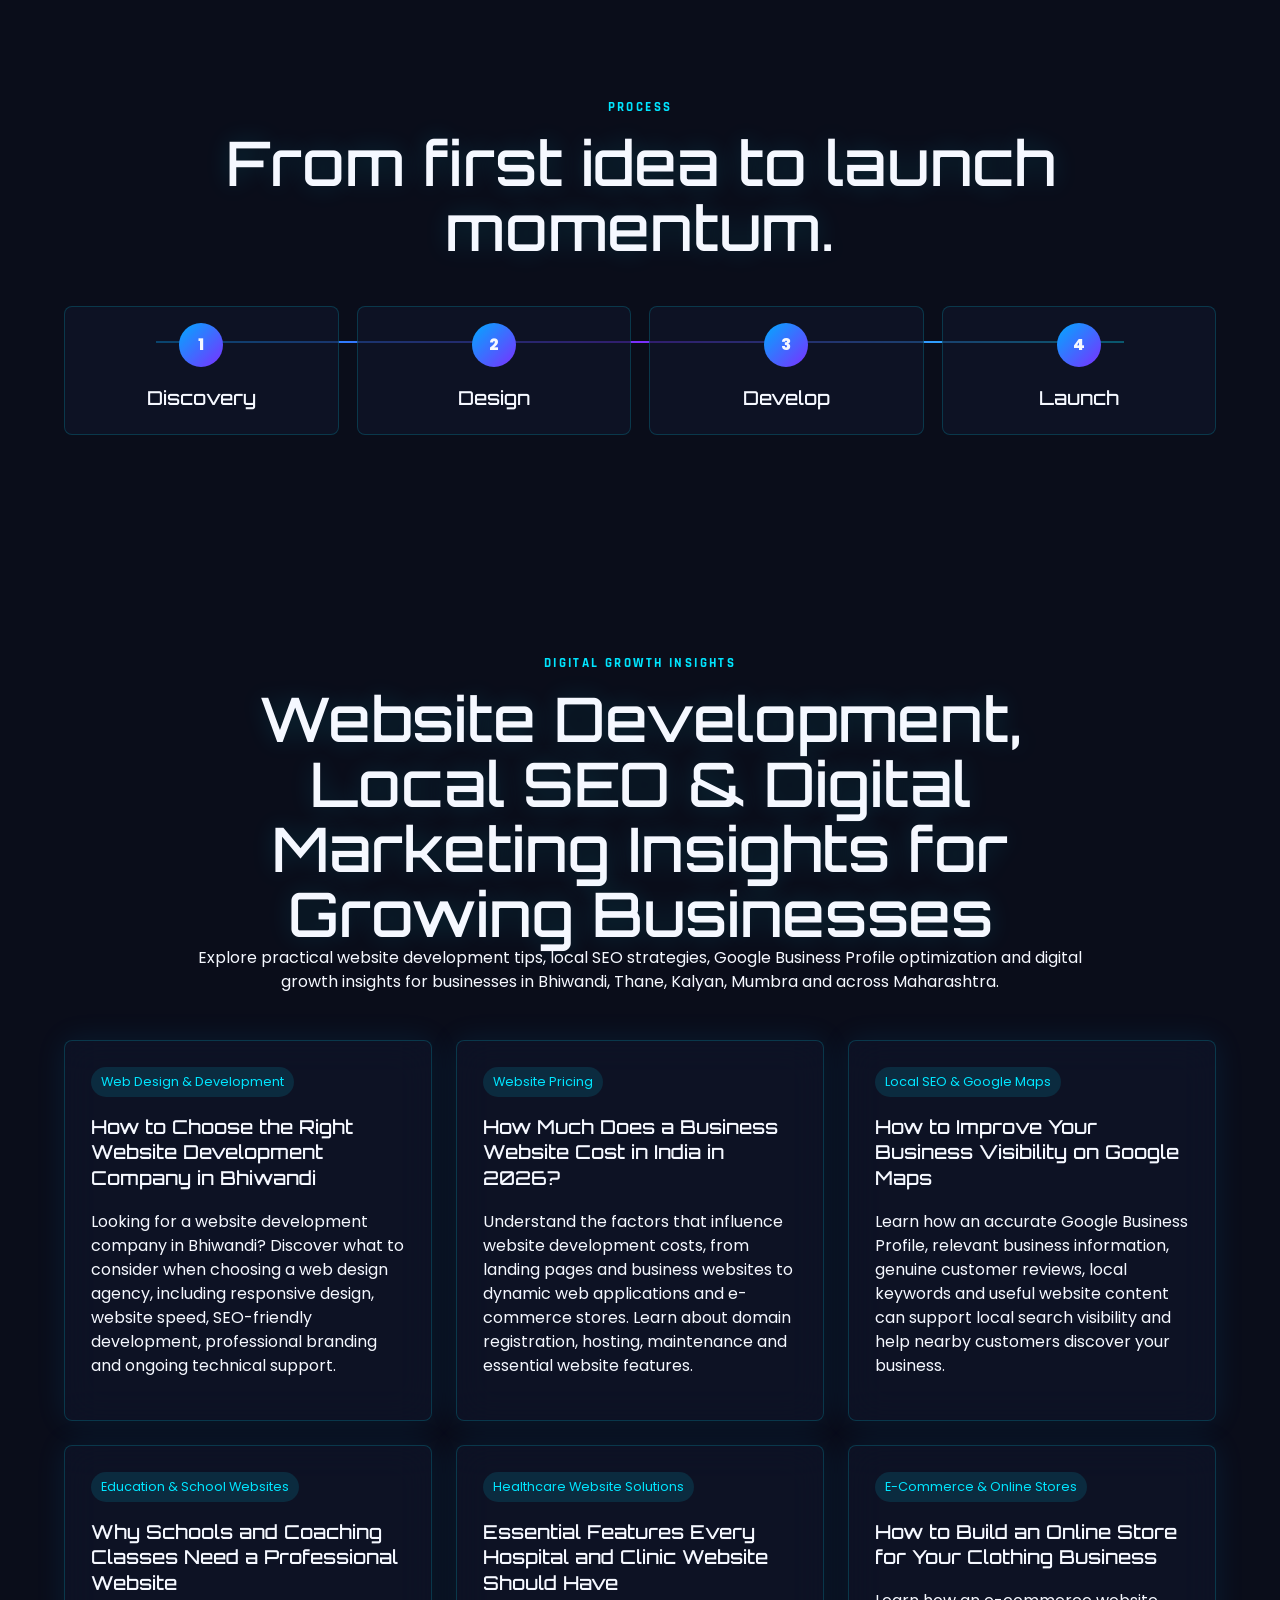
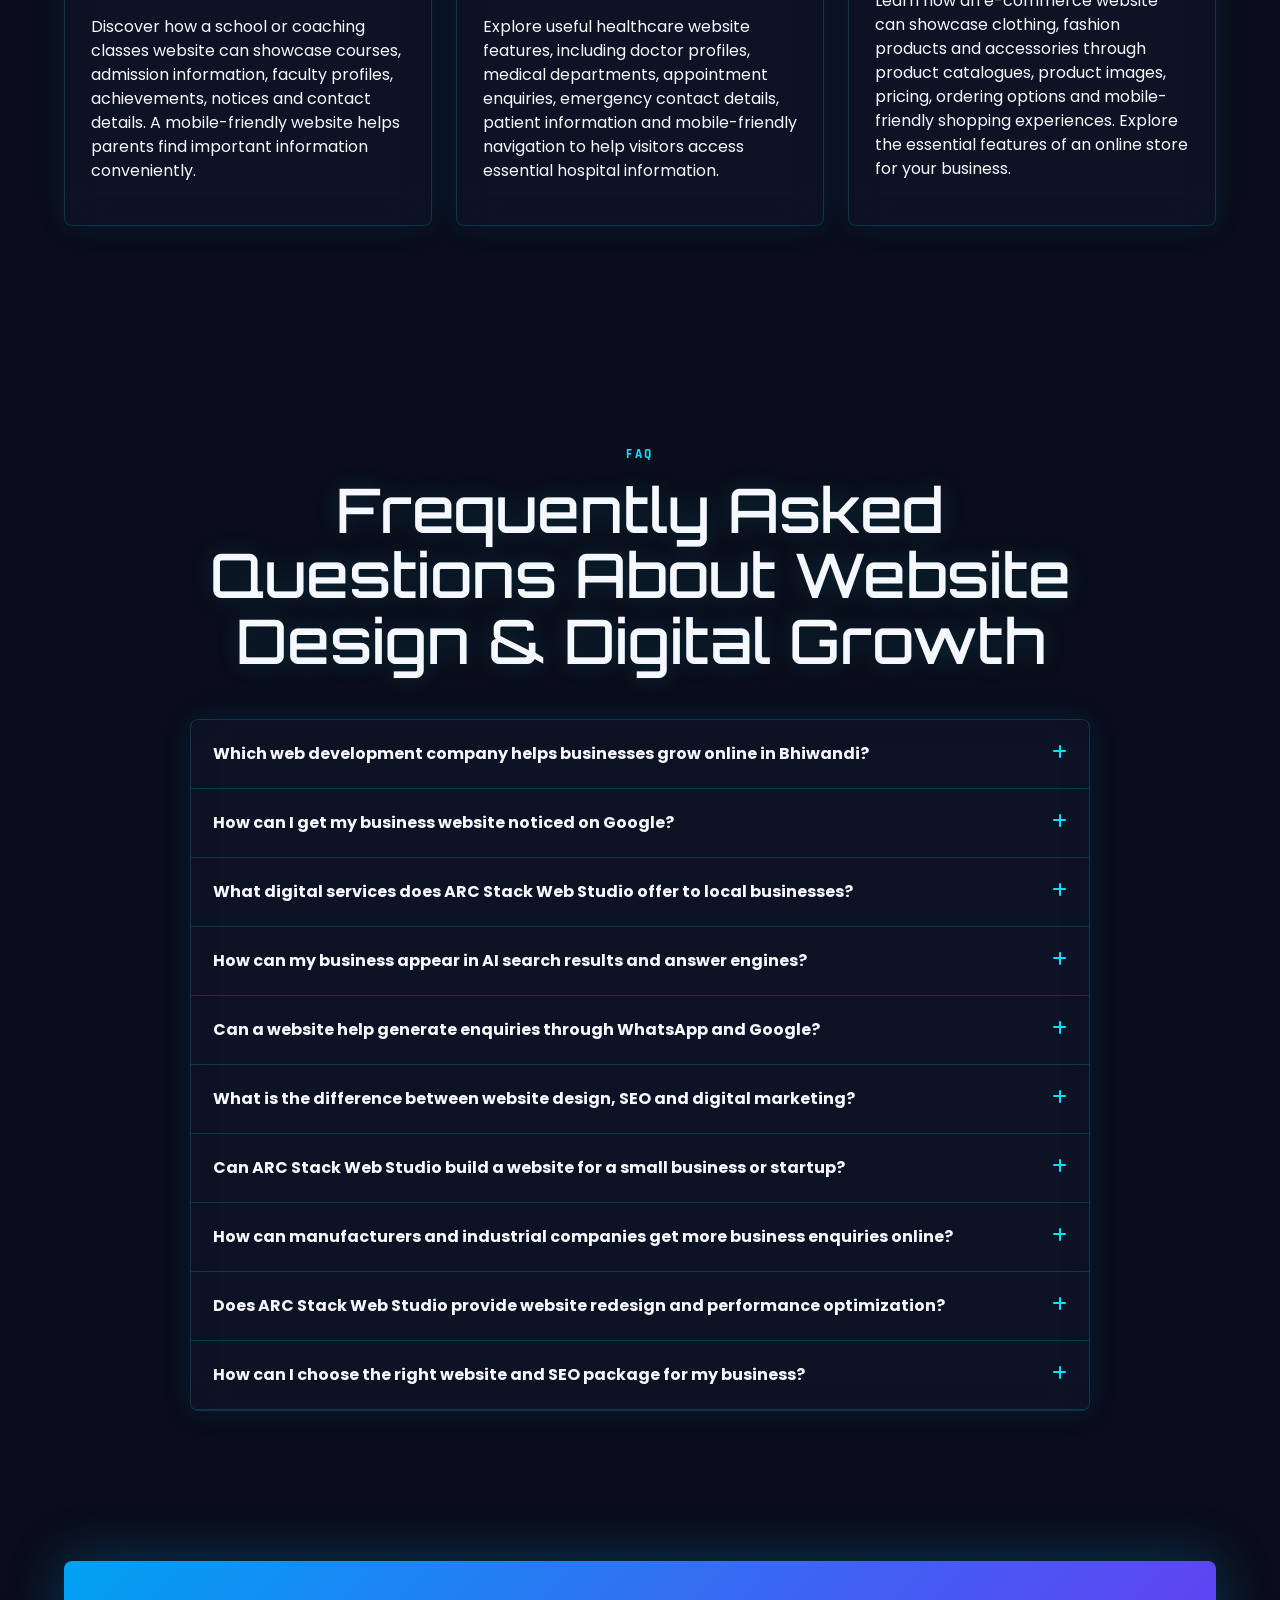
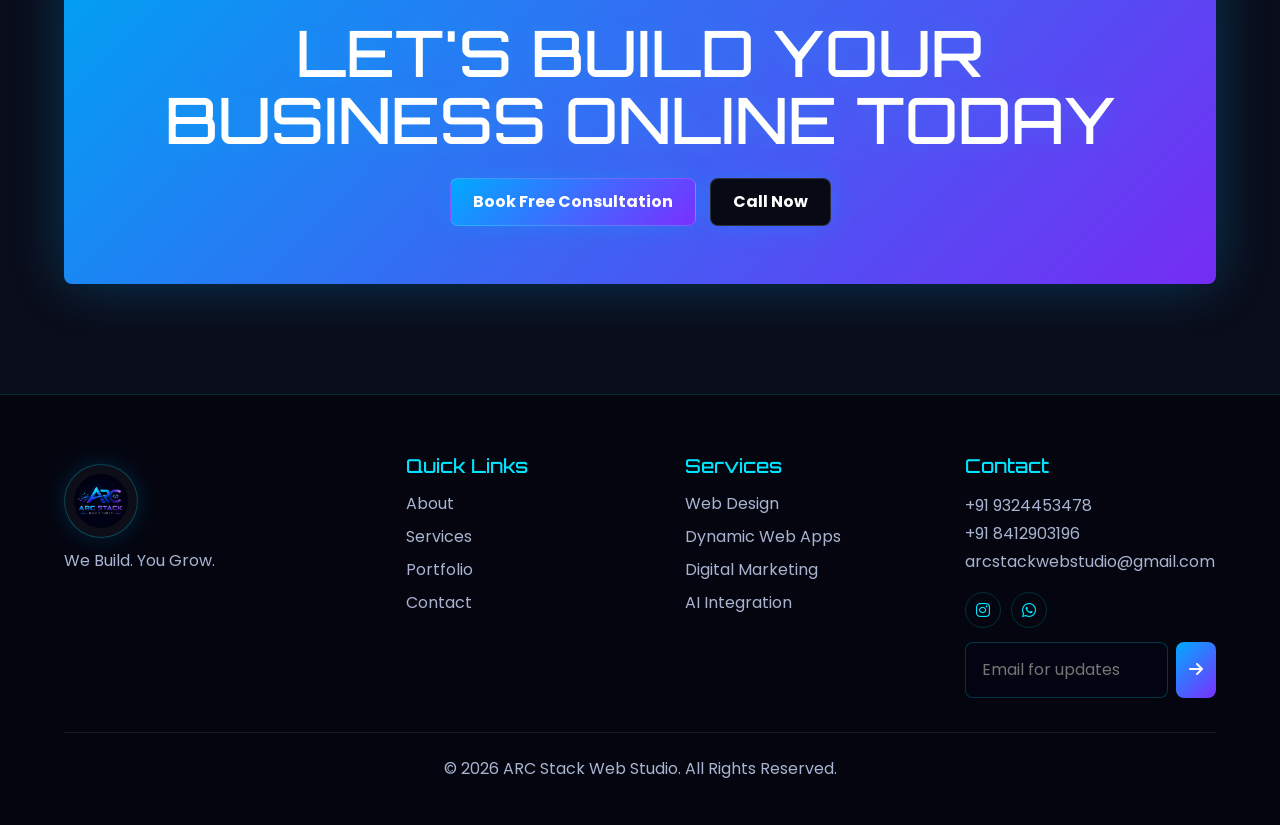
<file: aboutus.html>
<!DOCTYPE html>
<html lang="en">

<head>
    <meta charset="UTF-8">
    <meta name="viewport" content="width=device-width, initial-scale=1.0">
    <meta name="description"
        content="ARC Stack Web Studio builds premium websites, dynamic web systems, SEO and digital marketing campaigns for future-ready businesses.">
    <meta name="keywords"
        content="ARC Stack Web Studio, web design, web development, digital marketing, SEO, AI chatbot, portfolio">
    <meta name="author" content="ARC Stack Web Studio">
    <meta property="og:title" content="ARC Stack Web Studio | Web Design, Development & Digital Marketing">
    <meta property="og:description" content="Your Vision. Our Code. Endless Growth.">
    <meta property="og:type" content="website">
    <meta property="og:url" content="https://www.arcstack.in">
    <meta property="og:image" content="https://www.arcstack.in/og-image.jpg">
    <meta name="theme-color" content="#0A0D1A">
    <link rel="icon" type="image/jpeg" href="assets/arc-stack-logo.jpeg">
    <title>ARC Stack Web Studio | Future-Ready Digital Growth</title>
    <link rel="preconnect" href="https://fonts.googleapis.com">
    <link rel="preconnect" href="https://fonts.gstatic.com" crossorigin>
    <link
        href="https://fonts.googleapis.com/css2?family=Orbitron:wght@600;700;800&family=Poppins:wght@300;400;500;600;700&family=Rajdhani:wght@500;600;700&display=swap"
        rel="stylesheet">
    <link rel="stylesheet" href="https://cdnjs.cloudflare.com/ajax/libs/font-awesome/6.5.2/css/all.min.css">
    <link href="https://cdn.jsdelivr.net/npm/bootstrap@5.3.3/dist/css/bootstrap.min.css" rel="stylesheet">
    <link rel="stylesheet" href="styles.css">
</head>

<body>
    <div class="loader" id="loader" aria-hidden="true">
        <img class="loader-mark" src="assets/arc-stack-logo.jpeg" alt="ARC Stack Web Studio logo">
        <div class="loader-line"></div>
    </div>

    <div class="cursor-dot" id="cursorDot"></div>
    <div class="cursor-ring" id="cursorRing"></div>
    <canvas id="particleCanvas" aria-hidden="true"></canvas>

    <header class="site-header" id="siteHeader">
        <a class="logo" href="index.html" aria-label="ARC Stack Web Studio home">
            <img src="assets/arc-stack-logo.jpeg" alt="ARC Stack Web Studio logo">
        </a>
        <button class="nav-toggle" id="navToggle" aria-label="Open navigation" aria-expanded="false">
            <span></span><span></span><span></span>
        </button>
        <nav class="nav-links" id="navLinks">
            <a class="nav-link" href="index.html">Home</a>
            <a class="nav-link active" href="aboutus.html">About</a>
            <a class="nav-link" href="index.html#project">Projects</a>
            <a class="nav-link" href="index.html#package">Package</a>
            <a class="nav-link" href="index.html#services">Services</a>
            <a class="btn btn-small magnetic" href="index.html#contact">Book Free Consultation</a>
        </nav>
    </header>

    <main>
        <section class="section about" id="about">
            <div class="section-heading reveal">
                <p class="eyebrow">About ARC Stack</p>
                <h2>We build digital systems that look premium and work hard.</h2>
            </div>
            <div class="about-grid">
                <div class="glass-panel reveal">
                    <p>ARC Stack Web Studio helps businesses across Bhiwandi, Mumbra, Kalyan, Thane, Kurla, Bandra, Navi
                        Mumbai
                        and across
                        Maharashtra build professional, modern and conversion-focused websites. We combine website
                        design, custom
                        web development,
                        SEO, digital marketing, business analysis, marketing automation and AI integrations to create
                        digital
                        experiences that
                        are tailored to your business, budget and target audience. Whether you need a website for a
                        local business,
                        school, hospital,
                        industrial company, restaurant, startup or established brand, we focus on building a strong
                        online presence
                        that helps your
                        business attract, engage and convert customers.</p>
                    <div class="stats-grid">
                        <div><strong data-count="08">0</strong><span>Projects</span></div>
                        <div><strong data-count="08">0</strong><span>Happy Clients</span></div>
                        <div><strong data-count="04">0</strong><span>Core Services</span></div>
                        <div><strong data-count="99">0</strong><span>Satisfaction</span></div>
                    </div>
                </div>
                <!-- <div class="team-card reveal">
          <div class="team-orbit"></div>
          <i class="fa-solid fa-users-viewfinder"></i>
          <span>Team Photo Placeholder</span>
        </div>
      </div> -->
        </section>

        <section class="section why" id="why">
            <div class="section-heading reveal">
                <p class="eyebrow">Why Choose Us</p>
                <h2>Built for businesses that want results, not just decoration.</h2>
            </div>
            <div class="feature-grid">
                <div class="feature reveal"><i class="fa-solid fa-bolt"></i>
                    <h3>Fast Delivery</h3>
                </div>
                <div class="feature reveal"><i class="fa-solid fa-bullseye"></i>
                    <h3>Result-Oriented</h3>
                </div>
                <div class="feature reveal"><i class="fa-solid fa-sliders"></i>
                    <h3>Custom Solutions</h3>
                </div>
                <div class="feature reveal"><i class="fa-solid fa-chart-pie"></i>
                    <h3>Data-Driven Strategy</h3>
                </div>
            </div>
            <!-- Company Logo Marquee -->
            <div class="logo-marquee reveal">
                <div>
                    <span>ARC Labs</span><span>Alexis
                        Hospital</span><span>La-Sani</span><span>Gazaal-Abaya</span><span>Azad-Industries</span><span>Alexis-Hosptial</span><span>Wisdom-School</span><span>Rconstructivo</span><span>ARC
                        Labs</span><span>Wisdom-School</span><span>Gazaal-Abaya</span><span>Alexis
                        Hospital</span><span>La-Sani</span>
                </div>
            </div>
        </section>

        <section class="section process" id="process">
            <div class="section-heading reveal">
                <p class="eyebrow">Process</p>
                <h2>From first idea to launch momentum.</h2>
            </div>
            <div class="process-line reveal">
                <div><span>1</span>
                    <h3>Discovery</h3>
                </div>
                <div><span>2</span>
                    <h3>Design</h3>
                </div>
                <div><span>3</span>
                    <h3>Develop</h3>
                </div>
                <div><span>4</span>
                    <h3>Launch</h3>
                </div>
            </div>
        </section>

        <section class="section blog" id="blog">
            <div class="section-heading reveal">
                <p class="eyebrow">Digital Growth Insights</p>

                <h2>
                    Website Development, Local SEO & Digital Marketing
                    Insights for Growing Businesses
                </h2>

                <p>
                    Explore practical website development tips, local SEO strategies,
                    Google Business Profile optimization and digital growth insights
                    for businesses in Bhiwandi, Thane, Kalyan, Mumbra and across Maharashtra.
                </p>
            </div>

            <div class="blog-grid">

                <!-- Blog 1: Local Website Development -->
                <article class="blog-card reveal">
                    <span>Web Design & Development</span>

                    <h3>
                        How to Choose the Right Website Development Company in Bhiwandi
                    </h3>

                    <p>
                        Looking for a website development company in Bhiwandi?
                        Discover what to consider when choosing a web design agency,
                        including responsive design, website speed, SEO-friendly
                        development, professional branding and ongoing technical support.
                    </p>

                    <!-- <a href="#contact" aria-label="Enquire about website development services in Bhiwandi">
                        Discuss Your Website
                    </a> -->
                </article>


                <!-- Blog 2: Website Development Cost -->
                <article class="blog-card reveal">
                    <span>Website Pricing</span>

                    <h3>
                        How Much Does a Business Website Cost in India in 2026?
                    </h3>

                    <p>
                        Understand the factors that influence website development
                        costs, from landing pages and business websites to dynamic
                        web applications and e-commerce stores. Learn about domain
                        registration, hosting, maintenance and essential website features.
                    </p>

                    <!-- <a href="#contact" aria-label="Enquire about business website development pricing">
                        Get a Website Quote
                    </a> -->
                </article>


                <!-- Blog 3: Local SEO -->
                <article class="blog-card reveal">
                    <span>Local SEO & Google Maps</span>

                    <h3>
                        How to Improve Your Business Visibility on Google Maps
                    </h3>

                    <p>
                        Learn how an accurate Google Business Profile, relevant
                        business information, genuine customer reviews, local
                        keywords and useful website content can support local
                        search visibility and help nearby customers discover your business.
                    </p>

                    <!-- <a href="#contact" aria-label="Enquire about local SEO and Google Business Profile services">
                        Explore Local SEO
                    </a> -->
                </article>


                <!-- Blog 4: School Websites -->
                <article class="blog-card reveal">
                    <span>Education & School Websites</span>

                    <h3>
                        Why Schools and Coaching Classes Need a Professional Website
                    </h3>

                    <p>
                        Discover how a school or coaching classes website can
                        showcase courses, admission information, faculty profiles,
                        achievements, notices and contact details. A mobile-friendly
                        website helps parents find important information conveniently.
                    </p>

                    <!-- <a href="#contact" aria-label="Enquire about school and coaching class website development">
                        Build Your School Website
                    </a> -->
                </article>


                <!-- Blog 5: Hospital Websites -->
                <article class="blog-card reveal">
                    <span>Healthcare Website Solutions</span>

                    <h3>
                        Essential Features Every Hospital and Clinic Website Should Have
                    </h3>

                    <p>
                        Explore useful healthcare website features, including
                        doctor profiles, medical departments, appointment enquiries,
                        emergency contact details, patient information and mobile-friendly
                        navigation to help visitors access essential hospital information.
                    </p>

                    <!-- <a href="#contact" aria-label="Enquire about hospital and clinic website development">
                        Explore Healthcare Websites
                    </a> -->
                </article>


                <!-- Blog 6: E-Commerce Websites -->
                <article class="blog-card reveal">
                    <span>E-Commerce & Online Stores</span>

                    <h3>
                        How to Build an Online Store for Your Clothing Business
                    </h3>

                    <p>
                        Learn how an e-commerce website can showcase clothing,
                        fashion products and accessories through product catalogues,
                        product images, pricing, ordering options and mobile-friendly
                        shopping experiences. Explore the essential features of an
                        online store for your business.
                    </p>

                    <!-- <a href="#contact" aria-label="Enquire about e-commerce website development">
                        Start Your Online Store
                    </a> -->
                </article>

            </div>
        </section>

        <!-- New SEO & AEO FAQs for ARC Stack Web Studio -->
        <section class="section faq" id="faq">
            <div class="section-heading reveal">
                <p class="eyebrow">FAQ</p>
                <h2>Frequently Asked Questions About Website Design & Digital Growth</h2>
            </div>

            <div class="faq-list reveal">
                <!-- FAQ 1 -->
                <button class="faq-item">
                    <span>Which web development company helps businesses grow online in Bhiwandi?</span>
                    <i class="fa-solid fa-plus"></i>
                    <p>
                        ARC Stack Web Studio helps businesses build a professional online
                        presence through custom website design, responsive development,
                        SEO-friendly website structure, WhatsApp integration and lead
                        generation solutions. We serve businesses in Bhiwandi and nearby
                        areas with website solutions tailored to their goals.
                    </p>
                </button>

                <!-- FAQ 2 -->
                <button class="faq-item">
                    <span>How can I get my business website noticed on Google?</span>
                    <i class="fa-solid fa-plus"></i>
                    <p>
                        To improve your website's visibility on Google, focus on useful
                        content, relevant keywords, technical SEO, mobile usability,
                        fast loading speed, internal links and a well-structured website.
                        ARC Stack Web Studio helps businesses implement these SEO
                        fundamentals and improve their online presence.
                    </p>
                </button>

                <!-- FAQ 3 -->
                <button class="faq-item">
                    <span>What digital services does ARC Stack Web Studio offer to local businesses?</span>
                    <i class="fa-solid fa-plus"></i>
                    <p>
                        ARC Stack Web Studio offers website design and development,
                        dynamic web solutions, SEO, Google Business Profile support,
                        social media marketing, website maintenance and business
                        integrations. Services can be planned according to your
                        business requirements and budget.
                    </p>
                </button>

                <!-- FAQ 4 -->
                <button class="faq-item">
                    <span>How can my business appear in AI search results and answer engines?</span>
                    <i class="fa-solid fa-plus"></i>
                    <p>
                        Improve your chances of being understood by AI-powered search
                        tools by publishing accurate, helpful content, answering
                        customer questions clearly, maintaining consistent business
                        information and using descriptive headings and structured data
                        where appropriate. ARC Stack Web Studio can help businesses
                        build an SEO-friendly content and website structure. Inclusion
                        in AI-generated answers cannot be guaranteed.
                    </p>
                </button>

                <!-- FAQ 5 -->
                <button class="faq-item">
                    <span>Can a website help generate enquiries through WhatsApp and Google?</span>
                    <i class="fa-solid fa-plus"></i>
                    <p>
                        Yes. A business website can include WhatsApp enquiry buttons,
                        contact forms, service pages, clear calls to action and
                        location information. These features make it easier for
                        potential customers to contact your business after discovering
                        it through Google or other online channels.
                    </p>
                </button>

                <!-- FAQ 6 -->
                <button class="faq-item">
                    <span>What is the difference between website design, SEO and digital marketing?</span>
                    <i class="fa-solid fa-plus"></i>
                    <p>
                        Website design focuses on your website's appearance and user
                        experience. SEO improves its ability to appear in relevant
                        organic search results, while digital marketing includes
                        channels such as social media, paid advertising and online
                        campaigns. Combining these services can support a consistent
                        digital growth strategy.
                    </p>
                </button>

                <!-- FAQ 7 -->
                <button class="faq-item">
                    <span>Can ARC Stack Web Studio build a website for a small business or startup?</span>
                    <i class="fa-solid fa-plus"></i>
                    <p>
                        Yes. We can plan websites for small businesses, startups,
                        retailers, consultants and service providers. Depending on
                        your requirements, the website can include service information,
                        product showcases, enquiry forms, WhatsApp contact options
                        and search-friendly content.
                    </p>
                </button>

                <!-- FAQ 8 -->
                <button class="faq-item">
                    <span>How can manufacturers and industrial companies get more business enquiries online?</span>
                    <i class="fa-solid fa-plus"></i>
                    <p>
                        Manufacturers and industrial businesses can use professional
                        websites to showcase their products, capabilities, facilities,
                        industries served and contact information. Detailed product
                        pages, relevant search content and clear enquiry forms can
                        help potential buyers understand the business and request
                        further information.
                    </p>
                </button>

                <!-- FAQ 9 -->
                <button class="faq-item">
                    <span>Does ARC Stack Web Studio provide website redesign and performance optimization?</span>
                    <i class="fa-solid fa-plus"></i>
                    <p>
                        Website redesign and performance improvements can help make
                        an existing website more modern, usable and mobile-friendly.
                        Depending on the project, improvements may include layout
                        updates, image optimization, navigation improvements,
                        responsive design and technical SEO enhancements.
                    </p>
                </button>

                <!-- FAQ 10 -->
                <button class="faq-item">
                    <span>How can I choose the right website and SEO package for my business?</span>
                    <i class="fa-solid fa-plus"></i>
                    <p>
                        Choose your website and SEO services according to your business
                        goals, target audience, required features, competition and
                        budget. ARC Stack Web Studio can discuss your requirements
                        and recommend a suitable combination of website development,
                        search optimization and ongoing support.
                    </p>
                </button>

            </div>
        </section>

        <section class="cta-banner reveal">
            <h2>LET'S BUILD YOUR BUSINESS ONLINE TODAY</h2>
            <div><a class="btn magnetic" href="index.html#contact">Book Free Consultation</a><a
                    class="btn btn-dark magnetic" href="tel:+919324453478">Call Now</a></div>
        </section>
    </main>

    <footer class="footer">
        <div class="footer-grid">
            <div><a class="logo" href="#hero"><img src="assets/arc-stack-logo.jpeg" alt="ARC Stack Web Studio logo"></a>
                <p>We Build. You Grow.</p>
            </div>
            <div>
                <h3>Quick Links</h3><a href="#about">About</a><a href="#services">Services</a><a
                    href="#portfolio">Portfolio</a><a href="#contact">Contact</a>
            </div>
            <div>
                <h3>Services</h3><a href="#services">Web Design</a><a href="#services">Dynamic Web Apps</a><a
                    href="#package">Digital Marketing</a><a href="#services">AI Integration</a>
            </div>
            <div>
                <h3>Contact</h3>
                <p>+91 9324453478<br>+91 8412903196<br>arcstackwebstudio@gmail.com</p>
                <div class="socials">
                    <a href="https://www.instagram.com/arcstackwebstudio?utm_source=qr&igsh=bno1M2EzNG45NnYy"><i
                            class="fa-brands fa-instagram"></i></a>
                    <!-- <a href="#"><i class="fa-brands fa-facebook-f"></i></a> -->
                    <a href="https://wa.me/919324453478"><i class="fa-brands fa-whatsapp"></i></a>
                    <!-- <a href="#"><i class="fa-brands fa-linkedin-in"></i></a> -->
                </div>
                <label class="newsletter"><input type="email" placeholder="Email for updates"><button><i
                            class="fa-solid fa-arrow-right"></i></button></label>
            </div>
        </div>
        <p class="copyright">© 2026 ARC Stack Web Studio. All Rights Reserved.</p>
    </footer>

    <a class="call magnetic" href="tel:+919324453478" aria-label="Call ARC Stack Web Studio">
        <i class="fa-solid fa-phone"></i>
    </a>


    <a class="whatsapp magnetic" href="https://wa.me/919324453478" aria-label="Chat on WhatsApp"><i
            class="fa-brands fa-whatsapp"></i>
    </a>
    <script src="script.js"></script>
</body>

</html>
</file>
<file: styles.css>
:root {
  --bg: #0A0D1A;
  --panel: rgba(16, 22, 42, .68);
  --panel-strong: rgba(18, 26, 52, .9);
  --blue: #00AAFF;
  --purple: #7B2FFF;
  --cyan: #00E5FF;
  --text: #F5F8FF;
  --muted: #A9B4D0;
  --line: rgba(0, 229, 255, .18);
  --radius: 8px;
  --shadow: 0 0 34px rgba(0, 170, 255, .22);
}

* {
  box-sizing: border-box;
}

html {
  scroll-behavior: smooth;
}

body {
  margin: 0;
  font-family: "Poppins", sans-serif;
  background: var(--bg);
  color: var(--text);
  overflow-x: hidden;
  cursor: none;
}

body::before {
  content: "";
  position: fixed;
  inset: 0;
  pointer-events: none;
  background:
    linear-gradient(rgba(0, 229, 255, .035) 1px, transparent 1px),
    linear-gradient(90deg, rgba(123, 47, 255, .035) 1px, transparent 1px);
  background-size: 54px 54px;
  mask-image: radial-gradient(circle at center, #000 0%, transparent 75%);
  z-index: -2;
}


a {
  color: inherit;
  text-decoration: none;
}

button,
input,
textarea,
select {
  font: inherit;
}

button {
  cursor: none;
}

#particleCanvas {
  position: fixed;
  inset: 0;
  width: 100%;
  height: 100%;
  z-index: -3;
}

.cursor-dot,
.cursor-ring {
  position: fixed;
  pointer-events: none;
  z-index: 9999;
  transform: translate(-50%, -50%);
}

.cursor-dot {
  width: 8px;
  height: 8px;
  border-radius: 50%;
  background: var(--cyan);
  box-shadow: 0 0 18px var(--blue);
}

.cursor-ring {
  width: 34px;
  height: 34px;
  border: 1px solid rgba(0, 229, 255, .45);
  border-radius: 50%;
  transition: width .2s, height .2s;
}

.loader {
  position: fixed;
  inset: 0;
  z-index: 10000;
  display: grid;
  place-items: center;
  background: #070a14;
  transition: opacity .6s, visibility .6s;
}

.loader.hidden {
  opacity: 0;
  visibility: hidden;
}

.loader-mark {
  width: min(320px, 72vw);
  aspect-ratio: 1;
  padding: clamp(22px, 5vw, 42px);
  object-fit: contain;
  object-position: center;
  border-radius: 50%;
  background: rgba(255, 255, 255, .04);
  border: 1px solid rgba(0, 229, 255, .3);
  box-shadow: 0 0 42px rgba(0, 170, 255, .28), 0 0 60px rgba(123, 47, 255, .18);
  animation: pulse 1.2s infinite alternate;
}

.loader-line {
  position: absolute;
  width: min(260px, 60vw);
  height: 2px;
  background: linear-gradient(90deg, transparent, var(--blue), var(--purple), transparent);
  transform: translateY(78px);
  animation: scan 1.2s infinite;
}

.site-header {
  position: fixed;
  top: 0;
  left: 0;
  right: 0;
  z-index: 1000;
  display: flex;
  align-items: center;
  justify-content: space-between;
  padding: 18px clamp(18px, 4vw, 62px);
  background: rgba(10, 13, 26, .58);
  backdrop-filter: blur(18px);
  border-bottom: 1px solid transparent;
  transition: .3s ease;
}

.site-header.scrolled {
  border-color: var(--line);
  box-shadow: 0 10px 40px rgba(0, 0, 0, .28);
}

.logo {
  display: inline-flex;
  align-items: center;
  min-width: max-content;
}

.logo img {
  display: block;
  width: 58px;
  height: 58px;
  padding: 7px;
  object-fit: contain;
  object-position: center;
  border-radius: 50%;
  background: rgba(255, 255, 255, .04);
  border: 1px solid rgba(0, 229, 255, .26);
  box-shadow: 0 0 24px rgba(0, 170, 255, .18);
}

.footer .logo img {
  width: 74px;
  height: 74px;
  padding: 9px;
}

.nav-links {
  display: flex;
  align-items: center;
  gap: 24px;
  color: #D8E3FF;
}

.nav-links a:not(.btn) {
  font-size: .92rem;
}

.nav-links a:hover {
  color: var(--cyan);
}

.nav-toggle {
  display: none;
  width: 42px;
  height: 42px;
  border: 1px solid var(--line);
  background: var(--panel);
  border-radius: var(--radius);
}

.nav-toggle span {
  display: block;
  width: 20px;
  height: 2px;
  background: var(--cyan);
  margin: 5px auto;
}

.btn {
  display: inline-flex;
  align-items: center;
  justify-content: center;
  min-height: 48px;
  padding: 0 22px;
  border-radius: var(--radius);
  border: 1px solid rgba(255, 255, 255, .15);
  color: white;
  font-weight: 700;
  background: linear-gradient(135deg, var(--blue), var(--purple));
  box-shadow: 0 0 26px rgba(0, 170, 255, .28);
  transition: transform .25s, box-shadow .25s, border-color .25s;
  white-space: nowrap;
}

.btn:hover {
  box-shadow: 0 0 40px rgba(123, 47, 255, .45);
  transform: translateY(-2px);
}

.btn-outline {
  background: rgba(255, 255, 255, .04);
  border-color: rgba(0, 229, 255, .45);
}

.btn-dark {
  background: #070a14;
}

.btn-small {
  min-height: 42px;
  padding: 0 16px;
  font-size: .86rem;
}

.section {
  position: relative;
  padding: 110px clamp(18px, 5vw, 82px);
}

.hero {
  min-height: 100svh;
  display: grid;
  place-items: center;
  text-align: center;
  overflow: hidden;
  padding-top: 120px;
}

.circuit-grid {
  position: absolute;
  inset: 0;
  opacity: .42;
  background: radial-gradient(circle at 50% 15%, rgba(0, 170, 255, .18), transparent 36%), radial-gradient(circle at 20% 80%, rgba(123, 47, 255, .16), transparent 34%);
}

.hero-content {
  width: min(1060px, 100%);
  z-index: 1;
}

.eyebrow {
  color: var(--cyan);
  text-transform: uppercase;
  font: 700 .84rem "Rajdhani";
  letter-spacing: .18em;
  margin: 0 0 14px;
}

h1,
h2,
h3 {
  margin: 0;
  font-family: "Orbitron", "Rajdhani", sans-serif;
  letter-spacing: 0;
}

h1 {
  font-size: clamp(2.2rem, 7vw, 5.3rem);
  line-height: .98;
  background: linear-gradient(120deg, #fff, var(--cyan), var(--blue), var(--purple));
  -webkit-background-clip: text;
  color: transparent;
  text-shadow: 0 0 42px rgba(0, 170, 255, .22);
}

h2 {
  font-size: clamp(2rem, 4.8vw, 4.2rem);
  line-height: 1.06;
  text-shadow: 0 0 24px rgba(0, 229, 255, .16);
}

h3 {
  font-size: 1.2rem;
}

.hero-subtitle {
  margin: 24px auto 34px;
  color: #D7E2FF;
  font-size: clamp(1.1rem, 2.4vw, 1.55rem);
}

.hero-actions {
  display: flex;
  justify-content: center;
  gap: 16px;
  flex-wrap: wrap;
}

.floating-icons span {
  position: absolute;
  left: var(--x);
  top: var(--y);
  display: inline-flex;
  gap: 8px;
  align-items: center;
  padding: 10px 13px;
  border: 1px solid rgba(0, 229, 255, .24);
  border-radius: 999px;
  background: rgba(10, 13, 26, .62);
  backdrop-filter: blur(12px);
  color: #DFF7FF;
  box-shadow: 0 0 22px rgba(0, 170, 255, .18);
  animation: float 5s ease-in-out infinite;
  animation-delay: var(--d);
}

.section-heading {
  max-width: 900px;
  margin: 0 auto 46px;
  text-align: center;
}

.glass-panel,
.team-card,
.service-card,
.price-card,
.project-card,
.feature,
.testimonial-shell,
.faq-list,
.blog-card,
.contact-form,
.contact-details {
  border: 1px solid var(--line);
  background: var(--panel);
  backdrop-filter: blur(18px);
  border-radius: var(--radius);
  box-shadow: 0 0 30px rgba(0, 170, 255, .10);
}

.about-grid {
  display: grid;
  /* grid-template-columns: 1.25fr .75fr; */
  gap: 26px;
  align-items: stretch;
}

.glass-panel {
  padding: clamp(22px, 4vw, 42px);
}

.glass-panel p {
  color: var(--muted);
  line-height: 1.85;
  margin: 0;
}

.stats-grid {
  display: grid;
  grid-template-columns: repeat(4, 1fr);
  gap: 14px;
  margin-top: 32px;
}

.stats-grid div {
  padding: 18px;
  border: 1px solid rgba(123, 47, 255, .22);
  border-radius: var(--radius);
  background: rgba(255, 255, 255, .03);
}

.stats-grid strong {
  display: block;
  font: 800 2rem "Orbitron";
  color: var(--cyan);
}

.stats-grid strong::after {
  content: "+";
}

.stats-grid div:last-child strong::after {
  content: "%";
}

.stats-grid span {
  color: var(--muted);
  font-size: .85rem;
}

.team-card {
  min-height: 320px;
  display: grid;
  place-items: center;
  text-align: center;
  overflow: hidden;
}

.team-card i {
  font-size: 4rem;
  color: var(--cyan);
  filter: drop-shadow(0 0 24px var(--blue));
}

.team-card span {
  color: var(--muted);
}

.team-orbit {
  position: absolute;
  width: 210px;
  height: 210px;
  border: 1px dashed rgba(0, 229, 255, .34);
  border-radius: 50%;
  animation: rotate 18s linear infinite;
}

.service-grid,
.pricing-grid,
.feature-grid,
.blog-grid,
.contact-grid {
  display: grid;
  gap: 24px;
}

.service-grid {
  grid-template-columns: repeat(3, 1fr);
}

.service-card {
  padding: 30px;
  transform-style: preserve-3d;
  transition: transform .2s, box-shadow .25s, border-color .25s;
}

.service-card:hover {
  box-shadow: 0 0 46px rgba(0, 229, 255, .24);
}

.service-card.blue {
  border-color: rgba(0, 170, 255, .48);
}

.service-card.purple {
  border-color: rgba(123, 47, 255, .58);
}

.service-card.cyan {
  border-color: rgba(0, 229, 255, .55);
}

.service-card i {
  font-size: 2.7rem;
  margin-bottom: 22px;
  color: var(--cyan);
  filter: drop-shadow(0 0 16px var(--blue));
}

ul {
  padding-left: 18px;
  color: var(--muted);
  line-height: 1.9;
}

.industry-grid {
  display: grid;
  grid-template-columns: repeat(4, 1fr);
  gap: 14px;
}

.industry-grid span {
  display: flex;
  align-items: center;
  gap: 10px;
  padding: 16px;
  border: 1px solid var(--line);
  border-radius: var(--radius);
  background: rgba(255, 255, 255, .035);
  transition: .25s;
}

.industry-grid span:hover {
  color: var(--cyan);
  transform: translateY(-4px);
  box-shadow: var(--shadow);
}

.pricing-grid {
  grid-template-columns: repeat(3, 1fr);
  align-items: start;
}

.price-card {
  position: relative;
  padding: 28px;
  min-height: 100%;
}

.price-card.featured {
  border-color: rgba(123, 47, 255, .8);
  transform: translateY(-14px);
  box-shadow: 0 0 52px rgba(123, 47, 255, .26);
}

.badge {
  position: absolute;
  right: 18px;
  top: 18px;
  padding: 6px 10px;
  border-radius: 999px;
  background: linear-gradient(135deg, var(--purple), var(--blue));
  font-size: .76rem;
  font-weight: 700;
}

.price {
  margin: 18px 0;
  font: 800 2.1rem "Rajdhani";
  color: var(--cyan);
}

.price span {
  color: var(--muted);
  font: 500 1rem "Poppins";
}

.filters {
  display: flex;
  gap: 10px;
  justify-content: center;
  flex-wrap: wrap;
  margin-bottom: 30px;
}

.filters button {
  border: 1px solid var(--line);
  color: var(--text);
  background: rgba(255, 255, 255, .04);
  border-radius: 999px;
  padding: 10px 18px;
}

.filters button.active {
  background: linear-gradient(135deg, var(--blue), var(--purple));
}

.portfolio-grid {
  /* Bootstrap's .row and g-4 classes control the portfolio layout and gutters. */
}

.project-card {
  padding: 14px;
  position: relative;
  overflow: hidden;
}

.project-card a {
  position: absolute;
  inset: 14px;
  display: grid;
  place-items: center;
  background: rgba(10, 13, 26, .78);
  opacity: 0;
  transition: .25s;
  color: var(--cyan);
  font-weight: 700;
  border-radius: var(--radius);
}

.project-card:hover a {
  opacity: 1;
}

.project-card h3 {
  margin-top: 14px;
}

.project-card p {
  color: var(--muted);
  margin-bottom: 8px;
}

.mockup {
  height: 210px;
  border-radius: var(--radius);
  border: 1px solid rgba(255, 255, 255, .12);
  background-size: cover;
  position: relative;
  overflow: hidden;
}

.mockup img {
  width: 100%;
  height: 100%;
  object-fit: cover;
  /* Fills the box */
  display: block;
}

.mockup::after {
  content: "";
  position: absolute;
  inset: 14px;
  /* border: 1px solid rgba(255, 255, 255, .15); */
  border-radius: 6px;
  /* background: linear-gradient(180deg, rgba(255, 255, 255, .12), transparent); */
}

.google-review-link {
  display: inline-block;
  margin-bottom: 12px;
  padding: 6px 12px;
  /* color: var(--cyan); */
  font-weight: 700;
  border-radius: 20px;
  background: linear-gradient(135deg, #0b1734, #7b2fff);
}

.ecommerce {
  background: linear-gradient(135deg, #0b1734, #00aaff 45%, #7b2fff);
}

.social {
  background: linear-gradient(135deg, #16122d, #7b2fff, #ff4fd8);
}

.seo {
  background: linear-gradient(135deg, #071e28, #00e5ff, #0dca75);
}

.dashboard {
  background: linear-gradient(135deg, #0b1028, #1f79ff, #00e5ff);
}

.ads {
  background: linear-gradient(135deg, #210b35, #7b2fff, #00aaff);
}

.realty {
  background: linear-gradient(135deg, #101827, #00aaff, #9ad4ff);
}

.process-line {
  position: relative;
  display: grid;
  grid-template-columns: repeat(4, 1fr);
  gap: 18px;
}

.process-line::before {
  content: "";
  position: absolute;
  left: 8%;
  right: 8%;
  top: 35px;
  height: 2px;
  background: linear-gradient(90deg, var(--blue), var(--purple), var(--cyan));
  animation: shimmer 2s linear infinite;
}

.process-line div {
  position: relative;
  z-index: 1;
  padding: 80px 18px 24px;
  text-align: center;
  border: 1px solid var(--line);
  border-radius: var(--radius);
  background: var(--panel);
}

.process-line span {
  position: absolute;
  top: 16px;
  left: calc(50% - 22px);
  display: grid;
  place-items: center;
  width: 44px;
  height: 44px;
  border-radius: 50%;
  background: linear-gradient(135deg, var(--blue), var(--purple));
  font-weight: 800;
}

.feature-grid {
  grid-template-columns: repeat(4, 1fr);
}

.feature {
  padding: 24px;
  text-align: center;
}

.feature i {
  font-size: 2rem;
  color: var(--cyan);
  margin-bottom: 14px;
}

.logo-marquee {
  margin-top: 34px;
  overflow: hidden;
  border-block: 1px solid var(--line);
  color: #D8E7FF;
}

.logo-marquee div {
  display: flex;
  gap: 58px;
  min-width: max-content;
  padding: 18px 0;
  animation: marquee 22s linear infinite;
}

.logo-marquee span {
  font: 700 1.1rem "Orbitron";
  opacity: .75;
}

.testimonial-shell {
  overflow: hidden;
  padding: 18px;
}

.testimonial-track {
  display: flex;
  width: 300%;
  transition: transform .6s ease;
}

.testimonial-track article {
  width: calc(100% / 3);
  padding: 28px;
}

.stars {
  color: #FFD166;
  letter-spacing: .1em;
}

.testimonial-track p {
  font-size: 1.16rem;
  color: #D8E3FF;
  line-height: 1.8;
}

.client {
  display: grid;
  grid-template-columns: 54px 1fr;
  column-gap: 14px;
  align-items: center;
}

.client span {
  grid-row: span 2;
  width: 54px;
  height: 54px;
  border-radius: 50%;
  background: linear-gradient(135deg, var(--blue), var(--purple));
}

.client small {
  color: var(--muted);
}

.faq-list {
  max-width: 900px;
  margin: auto;
  overflow: hidden;
}

.faq-item {
  width: 100%;
  text-align: left;
  color: var(--text);
  background: transparent;
  border: 0;
  border-bottom: 1px solid var(--line);
  padding: 22px;
  position: relative;
}

.faq-item span {
  display: block;
  padding-right: 36px;
  font-weight: 700;
}

.faq-item i {
  position: absolute;
  right: 22px;
  top: 24px;
  color: var(--cyan);
}

.faq-item p {
  display: none;
  color: var(--muted);
  margin: 14px 0 0;
  line-height: 1.7;
}

.faq-item.open p {
  display: block;
}

.faq-item.open i {
  transform: rotate(45deg);
}

.blog-grid {
  grid-template-columns: repeat(3, 1fr);
}

.blog-card {
  padding: 26px;
}

.blog-card span {
  display: inline-block;
  padding: 5px 10px;
  border-radius: 999px;
  background: rgba(0, 229, 255, .12);
  color: var(--cyan);
  font-size: .8rem;
}

.blog-card h3 {
  margin: 18px 0;
  line-height: 1.35;
}

.blog-card time {
  color: var(--muted);
  display: block;
  margin-bottom: 18px;
}

.blog-card a {
  color: var(--cyan);
  font-weight: 700;
}

.contact-grid {
  grid-template-columns: 1.25fr .75fr;
  align-items: start;
}

.contact-form {
  display: grid;
  grid-template-columns: repeat(2, 1fr);
  gap: 14px;
  padding: 24px;
}

.contact-form textarea,
.contact-form button {
  grid-column: 1 / -1;
}

.contact-form input,
.contact-form textarea,
.contact-form select,
.newsletter input {
  width: 100%;
  border: 1px solid rgba(0, 229, 255, .22);
  border-radius: var(--radius);
  background: rgba(4, 8, 20, .74);
  color: var(--text);
  padding: 15px 16px;
  outline: none;
}

.contact-form textarea {
  min-height: 150px;
  resize: vertical;
}

.contact-form input:focus,
.contact-form textarea:focus,
.contact-form select:focus {
  border-color: var(--cyan);
  box-shadow: 0 0 22px rgba(0, 229, 255, .12);
}

.contact-details {
  padding: 28px;
  display: grid;
  gap: 18px;
}

.contact-details h3 {
  color: var(--cyan);
}

.contact-details a {
  color: #D8E3FF;
  word-break: break-word;
}

.contact-details i {
  color: var(--cyan);
  width: 24px;
}

.cta-banner {
  margin: 40px clamp(18px, 5vw, 82px) 110px;
  padding: clamp(28px, 6vw, 58px);
  text-align: center;
  border-radius: var(--radius);
  background: linear-gradient(135deg, rgba(0, 170, 255, .95), rgba(123, 47, 255, .95));
  box-shadow: 0 0 55px rgba(0, 170, 255, .28);
}

.cta-banner h2 {
  font-size: clamp(1.7rem, 5vw, 4rem);
  margin-bottom: 24px;
  color: #fff;
}

.cta-banner div {
  display: flex;
  gap: 14px;
  justify-content: center;
  flex-wrap: wrap;
}

.footer {
  padding: 60px clamp(18px, 5vw, 82px) 26px;
  background: rgba(3, 5, 13, .78);
  border-top: 1px solid var(--line);
}

.footer-grid {
  display: grid;
  grid-template-columns: 1.25fr repeat(3, 1fr);
  gap: 28px;
}

.footer h3 {
  margin-bottom: 14px;
  color: var(--cyan);
}

.footer a {
  display: block;
  color: var(--muted);
  margin: 9px 0;
}

.footer p {
  color: var(--muted);
  line-height: 1.75;
}

.socials {
  display: flex;
  gap: 10px;
  margin: 14px 0;
}

.socials a {
  display: grid;
  place-items: center;
  width: 36px;
  height: 36px;
  border: 1px solid var(--line);
  border-radius: 50%;
  color: var(--cyan);
  margin: 0;
}

.newsletter {
  display: flex;
  gap: 8px;
}

.newsletter button {
  width: 48px;
  border: 0;
  border-radius: var(--radius);
  color: white;
  background: linear-gradient(135deg, var(--blue), var(--purple));
}

.copyright {
  text-align: center;
  margin-top: 34px;
  padding-top: 22px;
  border-top: 1px solid rgba(255, 255, 255, .08);
}

.whatsapp {
  position: fixed;
  right: 22px;
  bottom: 22px;
  z-index: 900;
  display: grid;
  place-items: center;
  width: 58px;
  height: 58px;
  border-radius: 50%;
  background: #25D366;
  color: white;
  font-size: 1.75rem;
  box-shadow: 0 0 34px rgba(37, 211, 102, .45);
}

.reveal {
  opacity: 0;
  transform: translateY(26px);
  transition: opacity .72s ease, transform .72s ease;
}

.reveal.in-view {
  opacity: 1;
  transform: translateY(0);
}

@keyframes pulse {
  to {
    filter: drop-shadow(0 0 34px var(--cyan));
    transform: scale(1.03);
  }
}

@keyframes scan {
  from {
    clip-path: inset(0 100% 0 0);
  }

  to {
    clip-path: inset(0 0 0 100%);
  }
}

@keyframes float {
  50% {
    transform: translateY(-18px);
  }
}

@keyframes rotate {
  to {
    transform: rotate(360deg);
  }
}

@keyframes shimmer {
  to {
    filter: hue-rotate(360deg);
  }
}

@keyframes marquee {
  to {
    transform: translateX(-50%);
  }
}

@media (max-width: 980px) {
  body {
    cursor: auto;
  }

  .cursor-dot,
  .cursor-ring {
    display: none;
  }

  .nav-toggle {
    display: block;
  }

  .nav-links {
    position: absolute;
    top: 78px;
    left: 18px;
    right: 18px;
    display: none;
    flex-direction: column;
    align-items: stretch;
    padding: 20px;
    background: rgba(10, 13, 26, .95);
    border: 1px solid var(--line);
    border-radius: var(--radius);
  }

  .nav-links.open {
    display: flex;
  }

  .about-grid,
  .contact-grid,
  .service-grid,
  .pricing-grid,
  .feature-grid,
  .blog-grid {
    grid-template-columns: 1fr;
  }

  .price-card.featured {
    transform: none;
  }

  .industry-grid {
    grid-template-columns: repeat(2, 1fr);
  }

  .process-line {
    grid-template-columns: 1fr;
  }

  .process-line::before {
    left: 35px;
    right: auto;
    top: 20px;
    bottom: 20px;
    width: 2px;
    height: auto;
  }

  .floating-icons span {
    display: none;
  }

  .footer-grid {
    grid-template-columns: 1fr 1fr;
  }
}

@media (max-width: 640px) {
  .section {
    padding: 84px 16px;
  }

  .site-header {
    padding: 14px 16px;
  }

  .logo img {
    width: 52px;
    height: 52px;
    padding: 6px;
  }

  .footer .logo img {
    width: 68px;
    height: 68px;
    padding: 8px;
  }

  .stats-grid,
  .industry-grid,
  .contact-form,
  .footer-grid {
    grid-template-columns: 1fr;
  }

  .btn {
    width: 100%;
    white-space: normal;
    text-align: center;
  }

  .hero-actions,
  .cta-banner div {
    width: 100%;
  }

  .testimonial-track p {
    font-size: 1rem;
  }

  .cta-banner {
    margin: 20px 16px 84px;
  }
}


/* Floating Call Button */
.call {
    position: fixed;
    right: 25px;
    bottom: 95px;
    width: 55px;
    height: 55px;

    display: flex;
    align-items: center;
    justify-content: center;

    background: var(--panel-strong);
    color: var(--cyan);
    border: 1px solid var(--line);
    border-radius: 50%;

    font-size: 22px;
    text-decoration: none;

    box-shadow: var(--shadow);
    backdrop-filter: blur(12px);
    -webkit-backdrop-filter: blur(12px);

    z-index: 999;
    transition: all 0.3s ease;
}

.call:hover {
    background: var(--blue);
    color: var(--text);
    border-color: var(--cyan);
    box-shadow:
        0 0 18px rgba(0, 170, 255, 0.55),
        0 0 32px rgba(0, 229, 255, 0.25);
    transform: scale(1.08);
}

/* Mobile Adjustment */
@media (max-width: 576px) {
    .call {
        right: 18px;
        bottom: 88px;
        width: 50px;
        height: 50px;
        font-size: 20px;
    }
}
</file>
